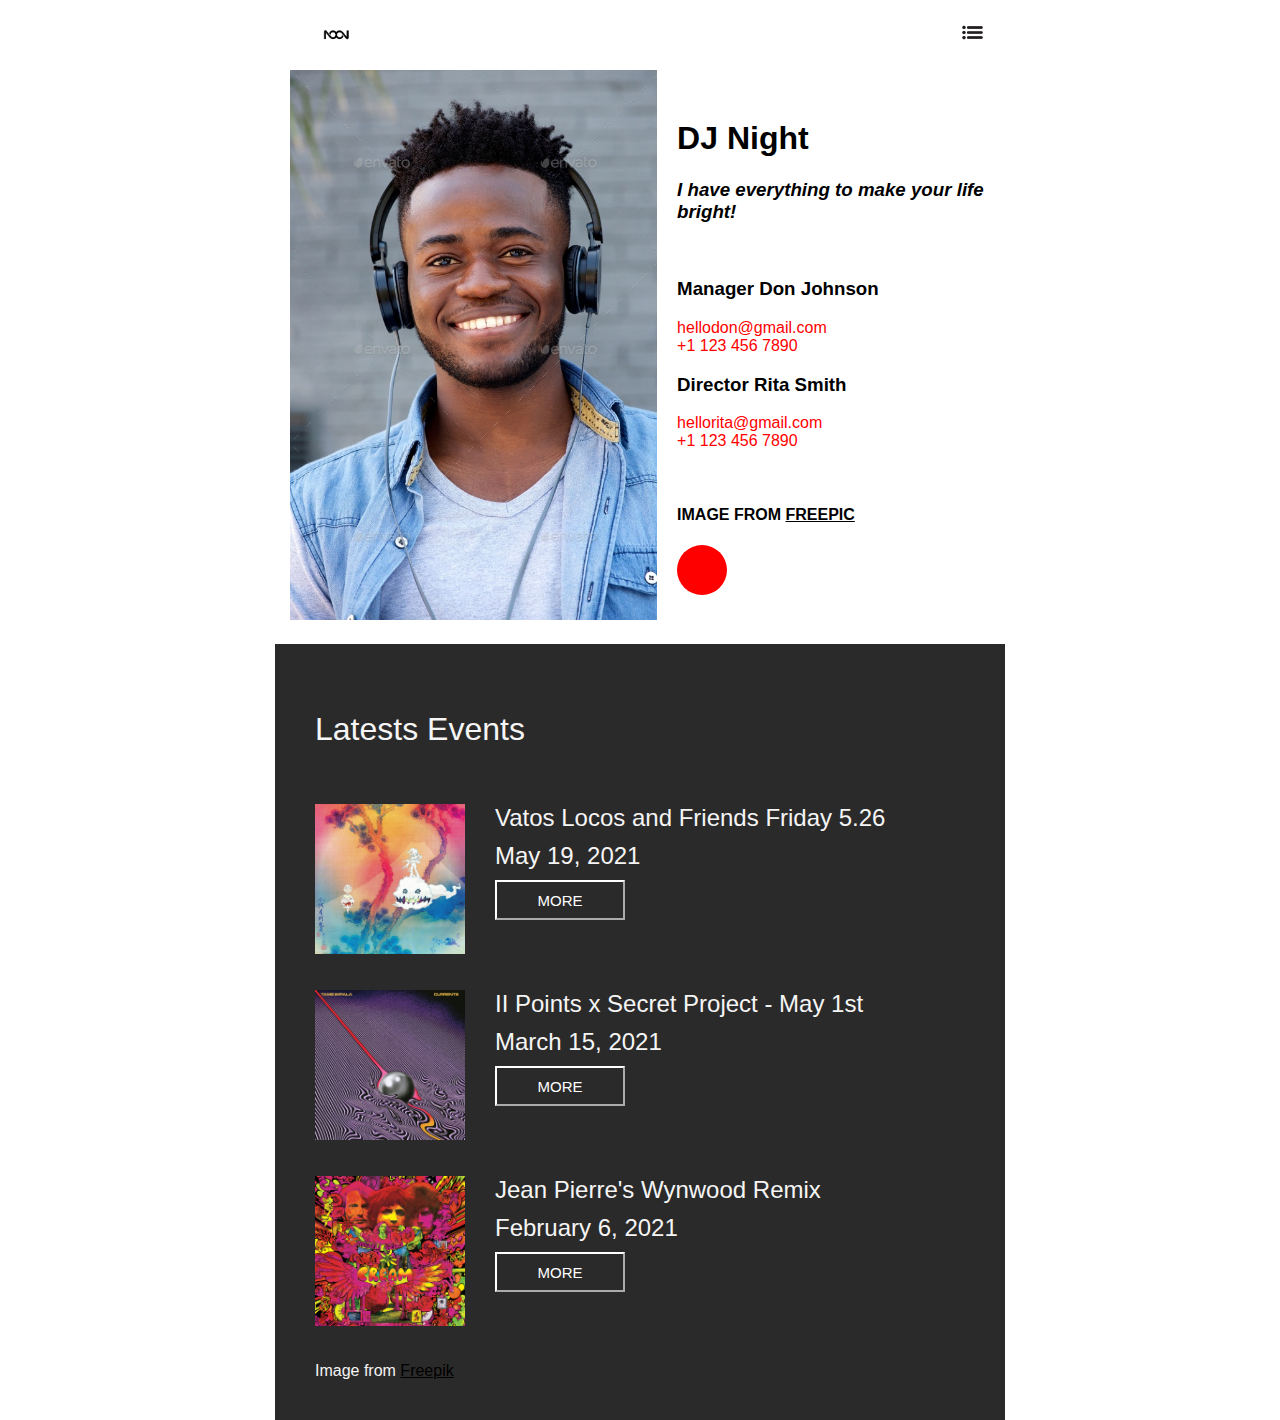
<file: DJ/index.html>
<!DOCTYPE html>
<html lang="en">
    <head>
        <title>Landing Page</title>
        <link rel="stylesheet" href="styles.css">
    </head>
    <body>
        
        <header>
            <img class="logo" src="logo.png" alt="logopic">
            <img class="menu" src="menu.png" alt="menutag">
        </header>
        <main>
            <!-- DJ CONTENT -->
            <article>
                    <div class="pic">
                        <img height="550px" src="Headphones.jpg" alt="Man with Headphones">
                    </div>

                    <div class="para">
                        <h1>DJ Night</h1>
                        <h3><em>I have everything to make your life bright!</em></h3>
                        <br>
                        <h3>Manager Don Johnson</h3>
                        <p>
                        hellodon@gmail.com <br>
                        +1 123 456 7890
                        </p>
                        <h3>Director Rita Smith</h3>
                        <p>
                        hellorita@gmail.com <br>
                        +1 123 456 7890
                        </p>
                        <br>
                        <h4>IMAGE FROM <a href="#">FREEPIC</a></h4>
                        <div class="box"></div>
                    </div>
            </article>
            <!-- CONCERT CONTENT -->
            <section class="events">
                <h2>Latests Events</h2>

                <div class="concert">
                    <div class="cover"><img src="cover1.jpg" alt="cover1"></div>
                    <div class="concert_data">
                        <div class="text"><span>Vatos Locos and Friends Friday 5.26</span></div>
                        <div class="date"><span>May 19, 2021</span></div>
                        <button>MORE</button>
                    </div>
                </div>
                <div class="concert">
                    <div class="cover"><img src="cover2.jpg" alt="cover2"></div>
                    <div class="concert_data">
                        <div class="text"><span>II Points x Secret Project - May 1st</span></div>
                        <div class="date"><span>March 15, 2021</span></div>
                        <button>MORE</button>
                    </div>
                </div>
                <div class="concert">
                    <div class="cover"><img src="cover3.jpg" alt="cover3"></div>
                    <div class="concert_data">
                        <div class="text"><span>Jean Pierre's Wynwood Remix</span></div>
                        <div class="date"><span>February 6, 2021</span></div>
                        <button>MORE</button>
                    </div>
                </div>

                <span>Image from <a href="#">Freepik</a></span>
                
            </section>
        </main>
    </body>
</html>
</file>
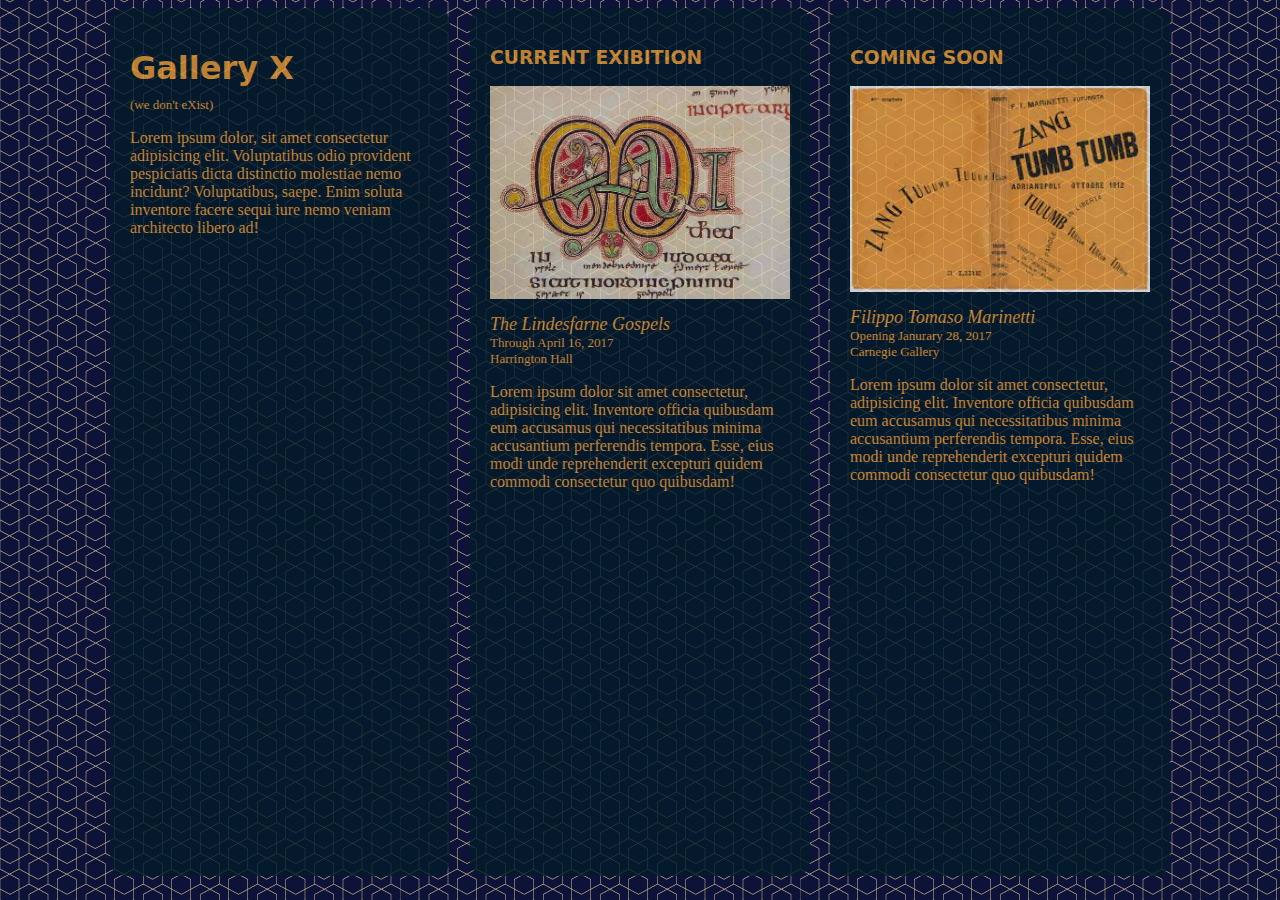
<file: Gallery X/index.html>
<!DOCTYPE html>
<html lang="en">
    <head>
        <title>Gallery X</title>
        <link rel="stylesheet" href="style.css">
    </head>

    <body>

        <div class="banner intro">
            <h1 class="title">Gallery X</h1>
            <span class="date-place">(we don't eXist)</span>
            <p>Lorem ipsum dolor, sit amet consectetur adipisicing elit. Voluptatibus odio provident pespiciatis dicta distinctio molestiae nemo incidunt? Voluptatibus, saepe. Enim soluta inventore facere sequi iure nemo veniam architecto libero ad!</p>
        </div>

        <div class="banner current">
            <h3 class="title">CURRENT EXIBITION</h3>
            <img src="Pics/Lindesfarne.jpg" alt="Page of the Lindesfarne Gospels" class="pics">
            <span class="italic">The Lindesfarne Gospels</span>
            <span class="date-place">Through April 16, 2017</span>
            <span class="date-place">Harrington Hall</span>
            <p>Lorem ipsum dolor sit amet consectetur, adipisicing elit. Inventore officia quibusdam eum accusamus qui necessitatibus minima accusantium perferendis tempora. Esse, eius modi unde reprehenderit excepturi quidem commodi consectetur quo quibusdam!</p>
        </div>

        <div class="banner soon">
            <h3 class="title">COMING SOON</h3>
            <img src="Pics/FT Martineti.jpg" alt="FT Martineti typography" class="pics">
            <span class="italic">Filippo Tomaso Marinetti</span>
            <span class="date-place">Opening Janurary 28, 2017</span>
            <span class="date-place">Carnegie Gallery</span>
            <p>Lorem ipsum dolor sit amet consectetur, adipisicing elit. Inventore officia quibusdam eum accusamus qui necessitatibus minima accusantium perferendis tempora. Esse, eius modi unde reprehenderit excepturi quidem commodi consectetur quo quibusdam!</p>
        </div>
        
    </body>
</html>
</file>
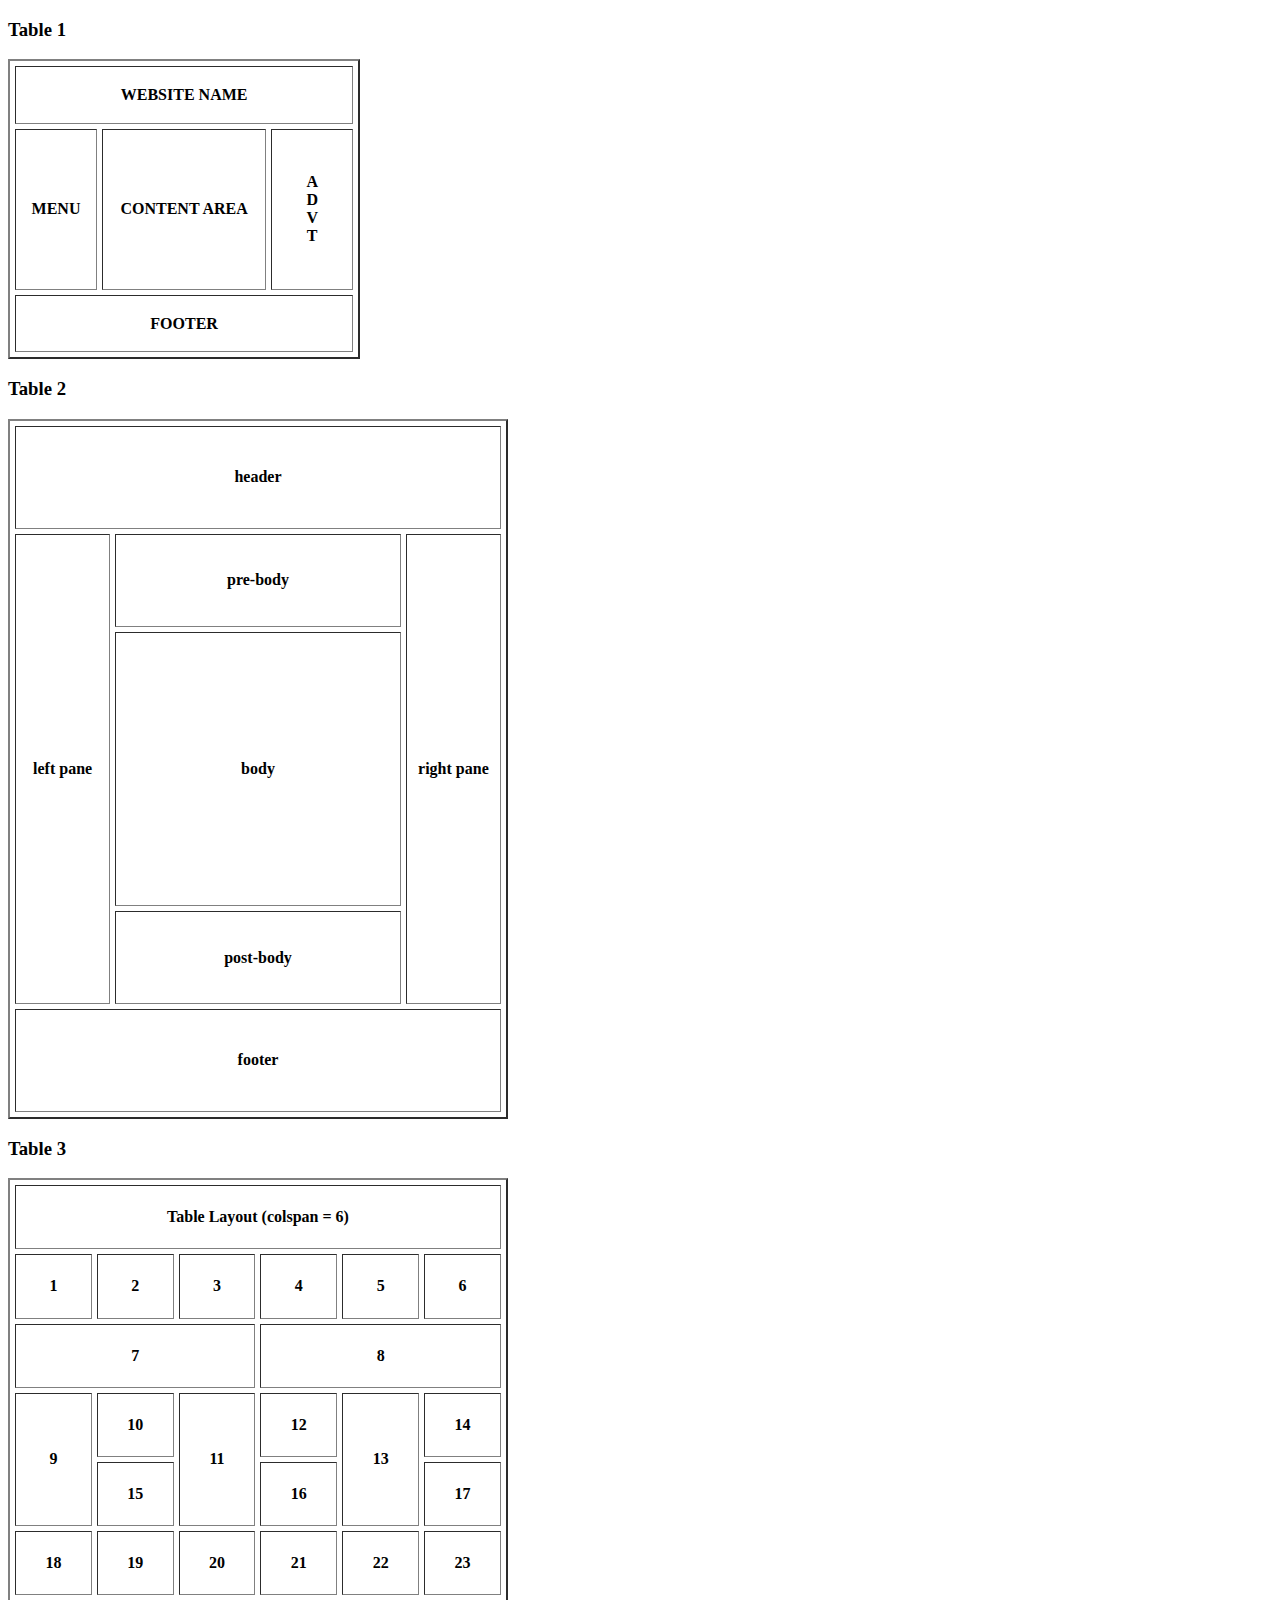
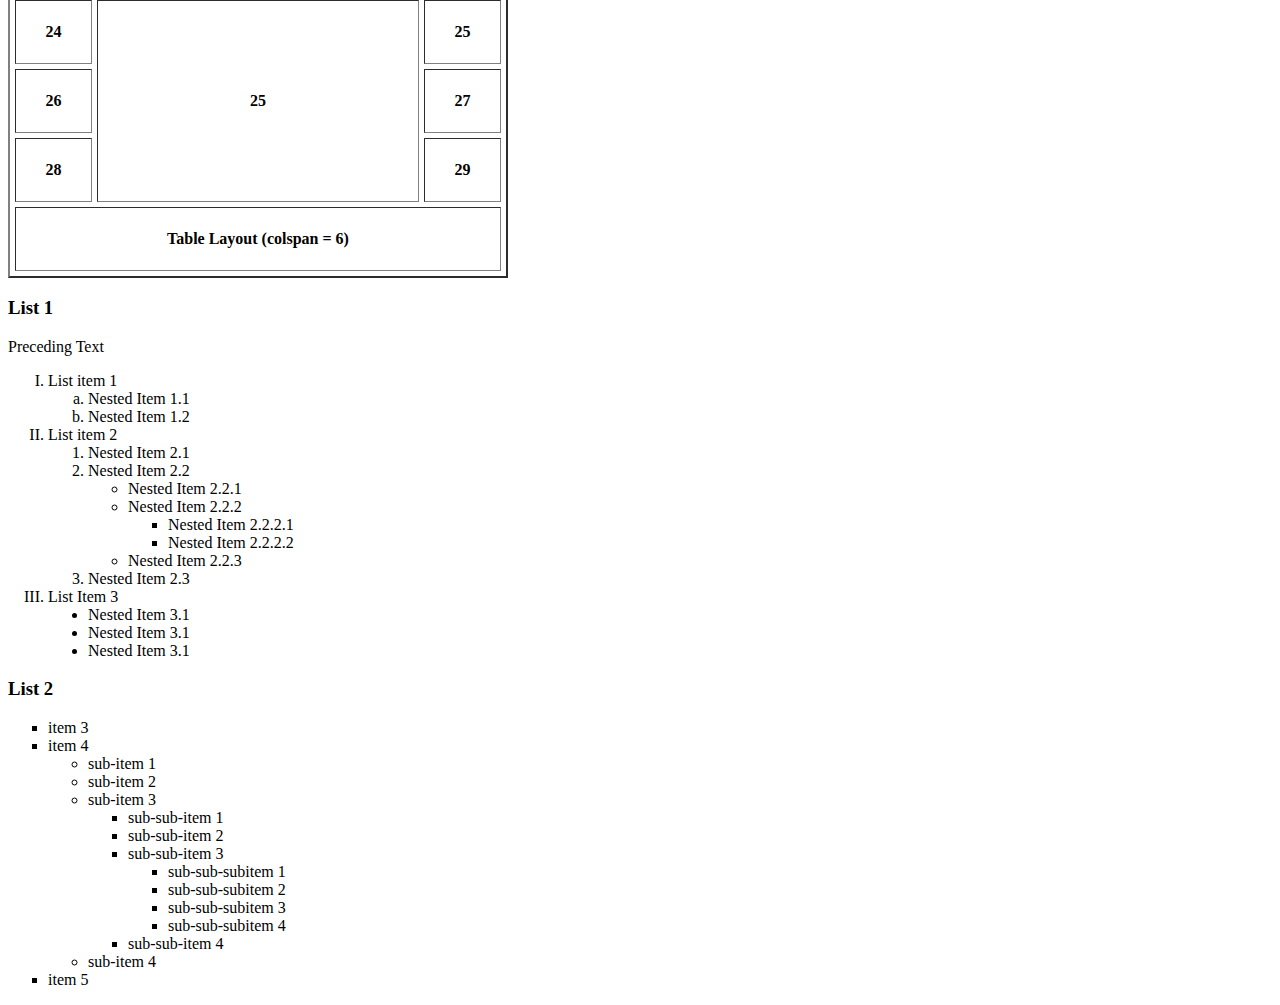
<file: Tables&Lists.html>
<!DOCTYPE html>
<html lang="en">
    <head>
        <title>Tables & Lists Homework</title>
    </head>
    <body>
        <h3>Table 1</h3>

        <table height="300px" border="2" cellspacing="5">
            <tr>
                <th colspan="3" height="20%">WEBSITE NAME</th>
            </tr>
            <tr>
                <th width="20%">MENU</th>
                <th width="40%"">CONTENT AREA</th>
                <th width="20%"" align="">A<br />D<br />V<br />T</th>
            </tr>
            <tr>
                <th colspan="3" height="20%"">FOOTER</th>
            </tr>
        </table>

        <h3>Table 2</h3>

        <table height="700px" width="500px" border="2" cellspacing="5">
            <tr>
                <th height="15%" colspan="5">header</th>
            </tr>
            <tr>
                <th width="20%" rowspan="3">left pane</th>
                <th>pre-body</th>
                <th width="20%" rowspan="3">right pane</th>
            </tr>
            
            <tr>
                <th height="40%">body</th>
            </tr>
            
            
            <tr>
                <th>post-body</th>
            </tr>
                      
            <tr>
                <th height="15%" colspan="5">footer</th>
            </tr>
        </table>

        <h3>Table 3</h3>
        <table height="700px" width="500px" border="2" cellspacing="5">
            <tr>
                <th colspan="6">Table Layout (colspan = 6)</th>
            </tr>
            <tr>
                <th>1</Th>
                <th>2</th>
                <th>3</th>
                <th>4</th>
                <th>5</th>
                <th>6</th>
            </tr>
            <tr>
                <th colspan="3">7</th>
                <th colspan="3">8</th>
            </tr>
            <tr>
                <th rowspan="2">9</th>
                <th>10</th>
                <th rowspan="2">11</th>
                <th>12</th>
                <th rowspan="2">13</th>
                <th>14</th>
            </tr>
            <tr>
                <th>15</th>
                <th>16</th>
                <th>17</th>
            </tr>
            <tr>
                <th>18</Th>
                <th>19</th>
                <th>20</th>
                <th>21</th>
                <th>22</th>
                <th>23</th>
            </tr>
            <tr>
                <th>24</th>
                <th colspan="4" rowspan="3">25</th>
                <th>25</th>
            </tr>
            <tr>
                <th>26</th>
                <th>27</th>
            </tr>
            <tr>
                <th>28</th>
                <th>29</th>
            </tr>
            <tr>
                <th colspan="6">Table Layout (colspan = 6)</th>
            </tr>
        </table>

    <h3>List 1</h3> 
    <p>Preceding Text</p>
    <ol type="I">
        <li>
            List item 1 
            <ol type="a">
                <li>Nested Item 1.1</li>
                <li>Nested Item 1.2</li>
            </ol>
        </li>
        <li>
            List item 2
            <ol>
                <li>
                    Nested Item 2.1
                </li>
                <li>
                    Nested Item 2.2
                    <ul type="circle">
                        <li>Nested Item 2.2.1</li>
                        <li>Nested Item 2.2.2</li>
                            <ul>
                                <li>Nested Item 2.2.2.1</li>
                                <li>Nested Item 2.2.2.2</li>
                            </ul>
                        <li> Nested Item 2.2.3</li>
                    </ul>
                </li>
                <li>
                    Nested Item 2.3
                </li>
            </ol>
        </li>
        <li>
            List Item 3
            <ul type="disc">
                <li>
                    Nested Item 3.1
                </li>
                <li>
                    Nested Item 3.1
                </li>
                <li>
                    Nested Item 3.1
                </li>
            </ul>
        </li>
    </ol>

    <h3>List 2</h3>

    <ul type="square">
        <li>
            item 3
        </li>
        <li>
            item 4
            <ul>
                <li>
                    sub-item 1
                </li>
                <li>
                    sub-item 2
                </li>
                <li>
                    sub-item 3
                    <ul>
                        <li>
                            sub-sub-item 1
                        </li>
                        <li>
                            sub-sub-item 2
                        </li>
                        <li>
                            sub-sub-item 3
                            <ul>
                                <li>
                                    sub-sub-subitem 1
                                </li>
                                <li>
                                    sub-sub-subitem 2
                                </li>
                                <li>
                                    sub-sub-subitem 3
                                </li>
                                <li>
                                    sub-sub-subitem 4
                                </li>
                            </ul>
                        </li>
                        <li>
                            sub-sub-item 4
                        </li>
                    </ul>
                </li>
                <li>
                    sub-item 4
                </li>
        </li>    
            </ul>
        <li>item 5</li>

    </ul>


    </body>
</html>
</file>
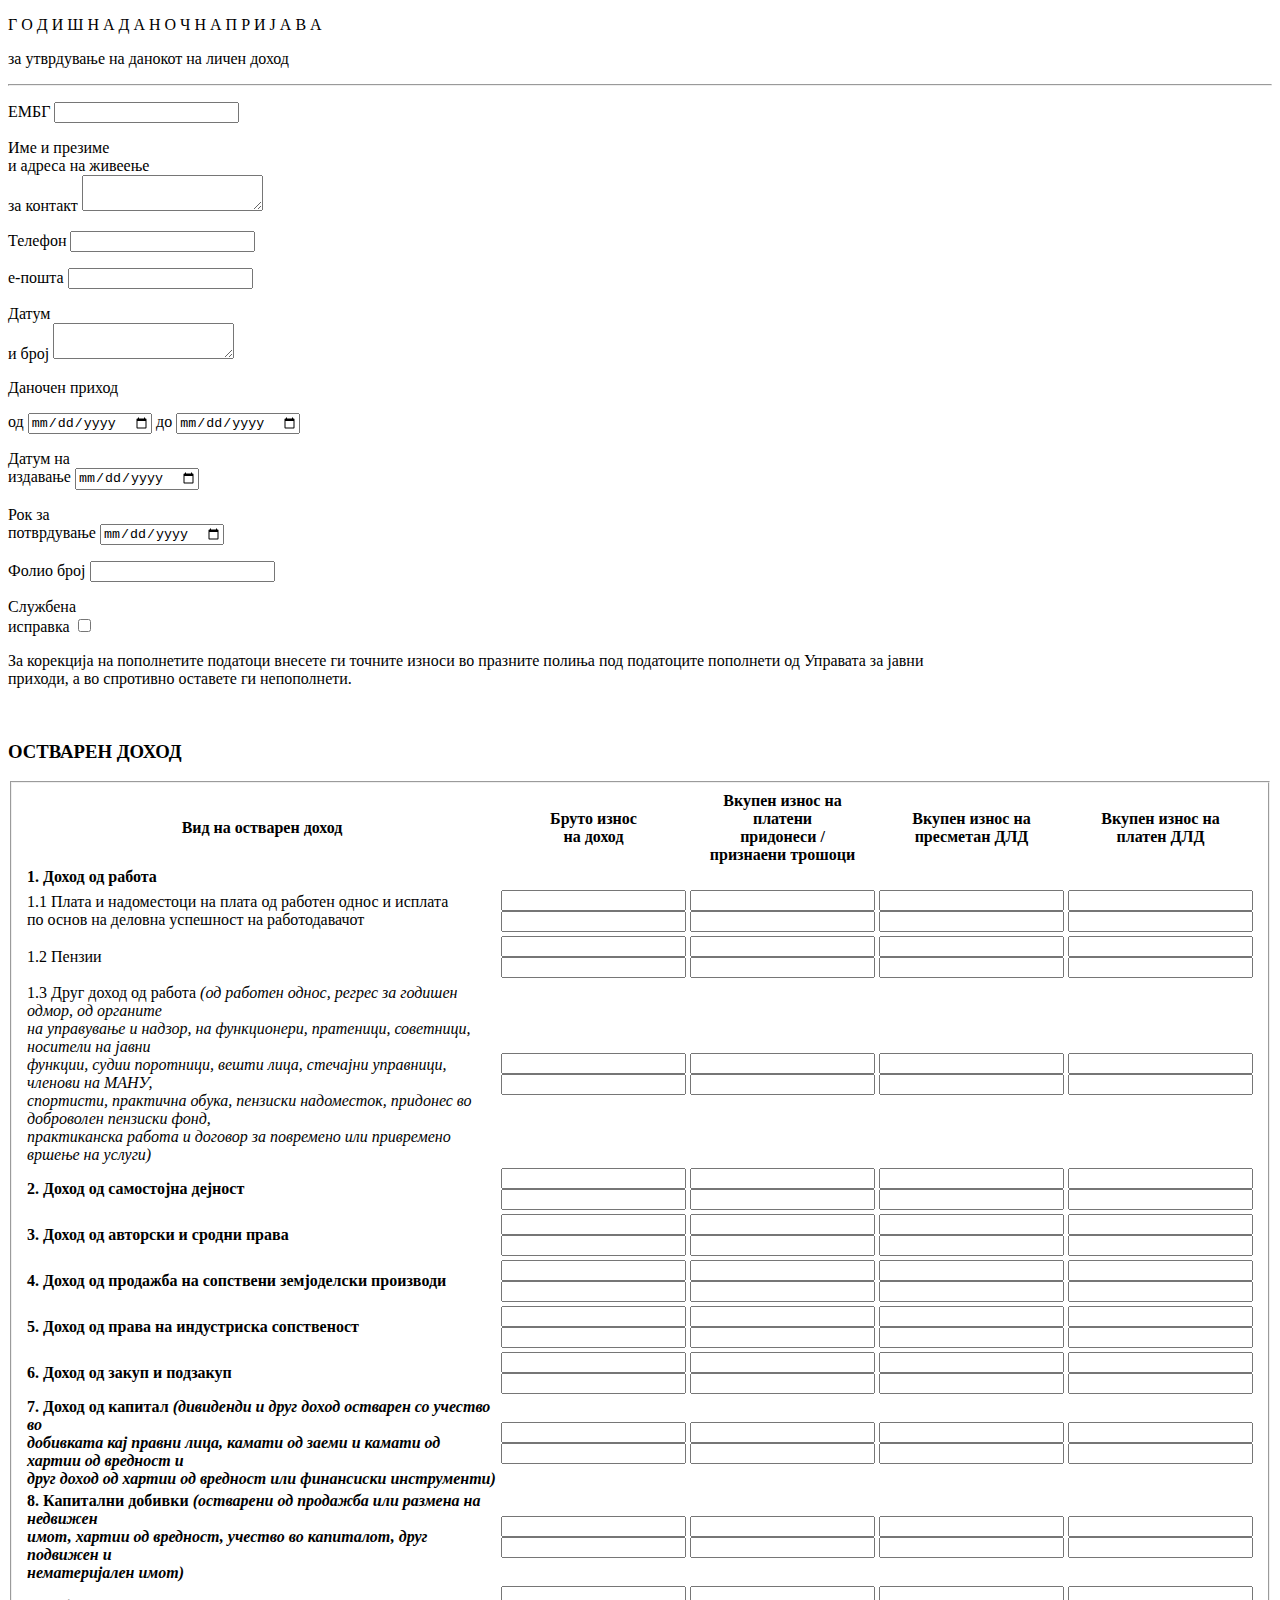
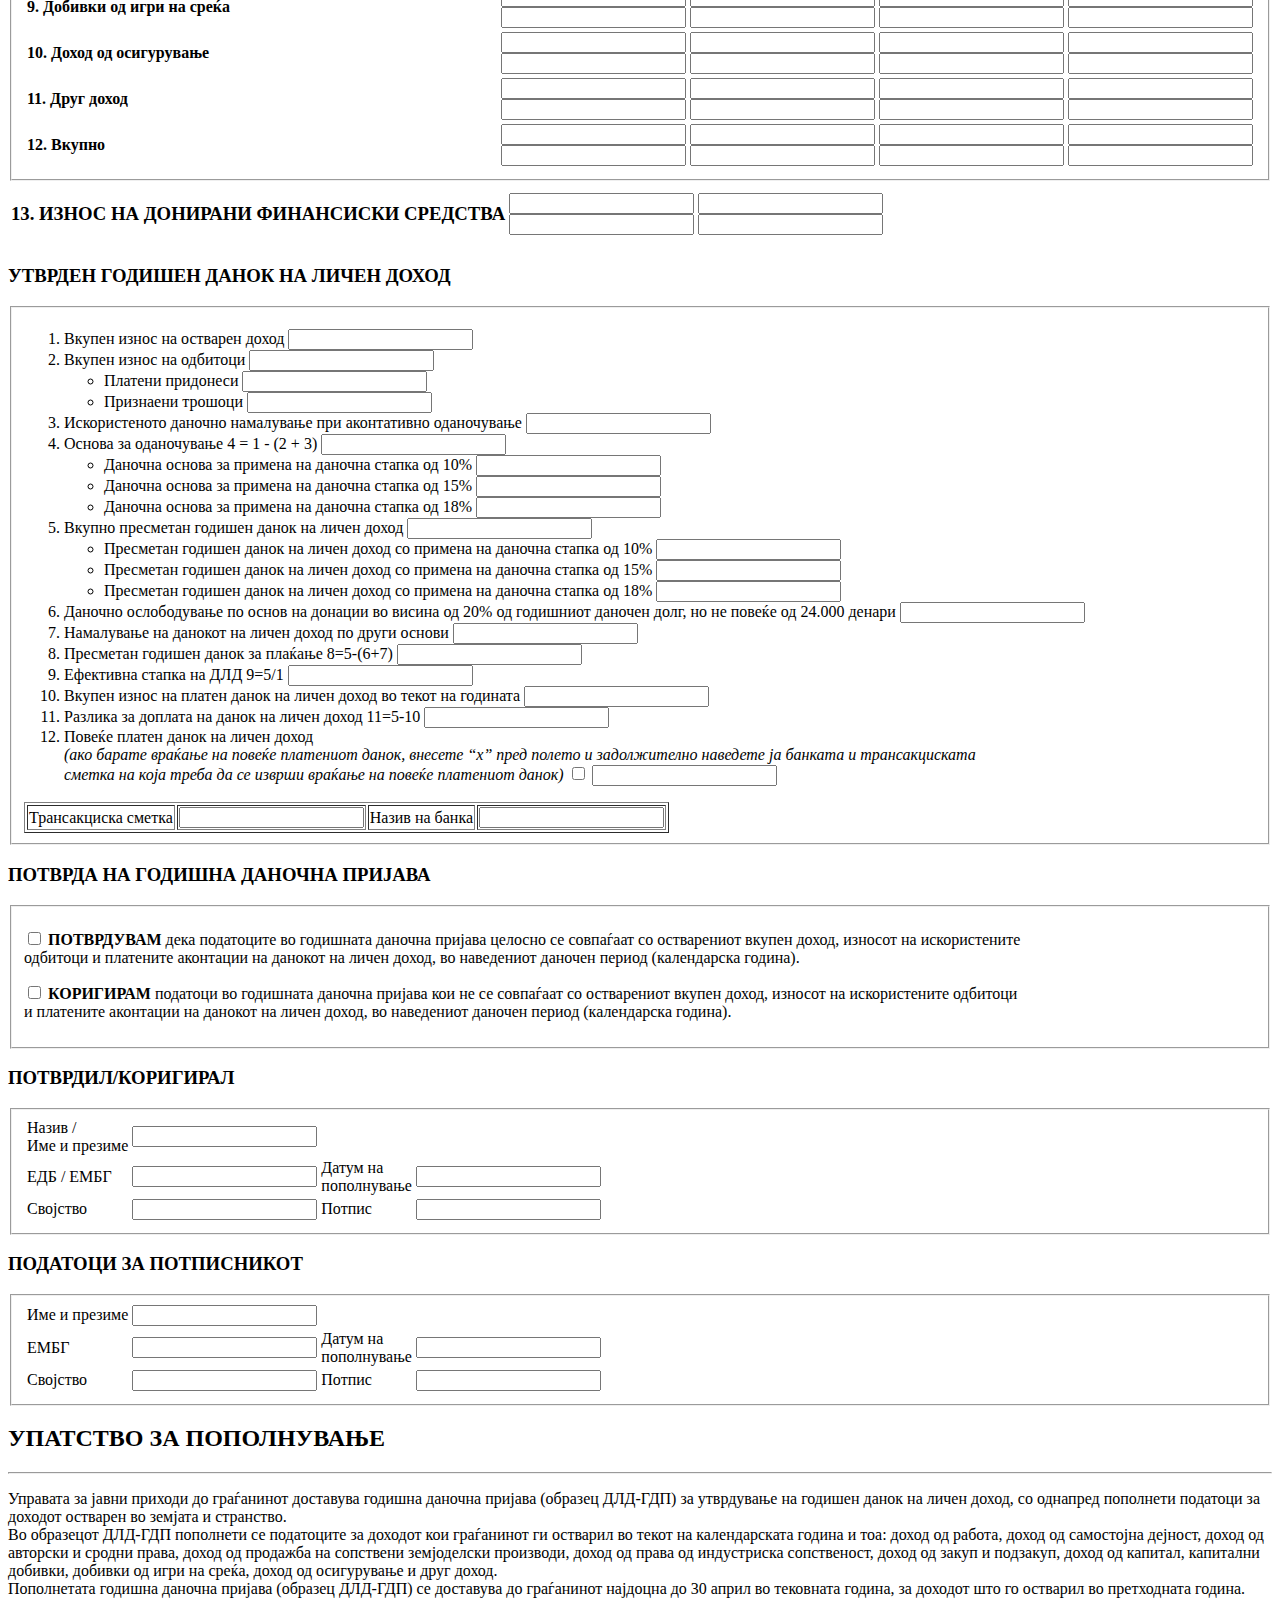
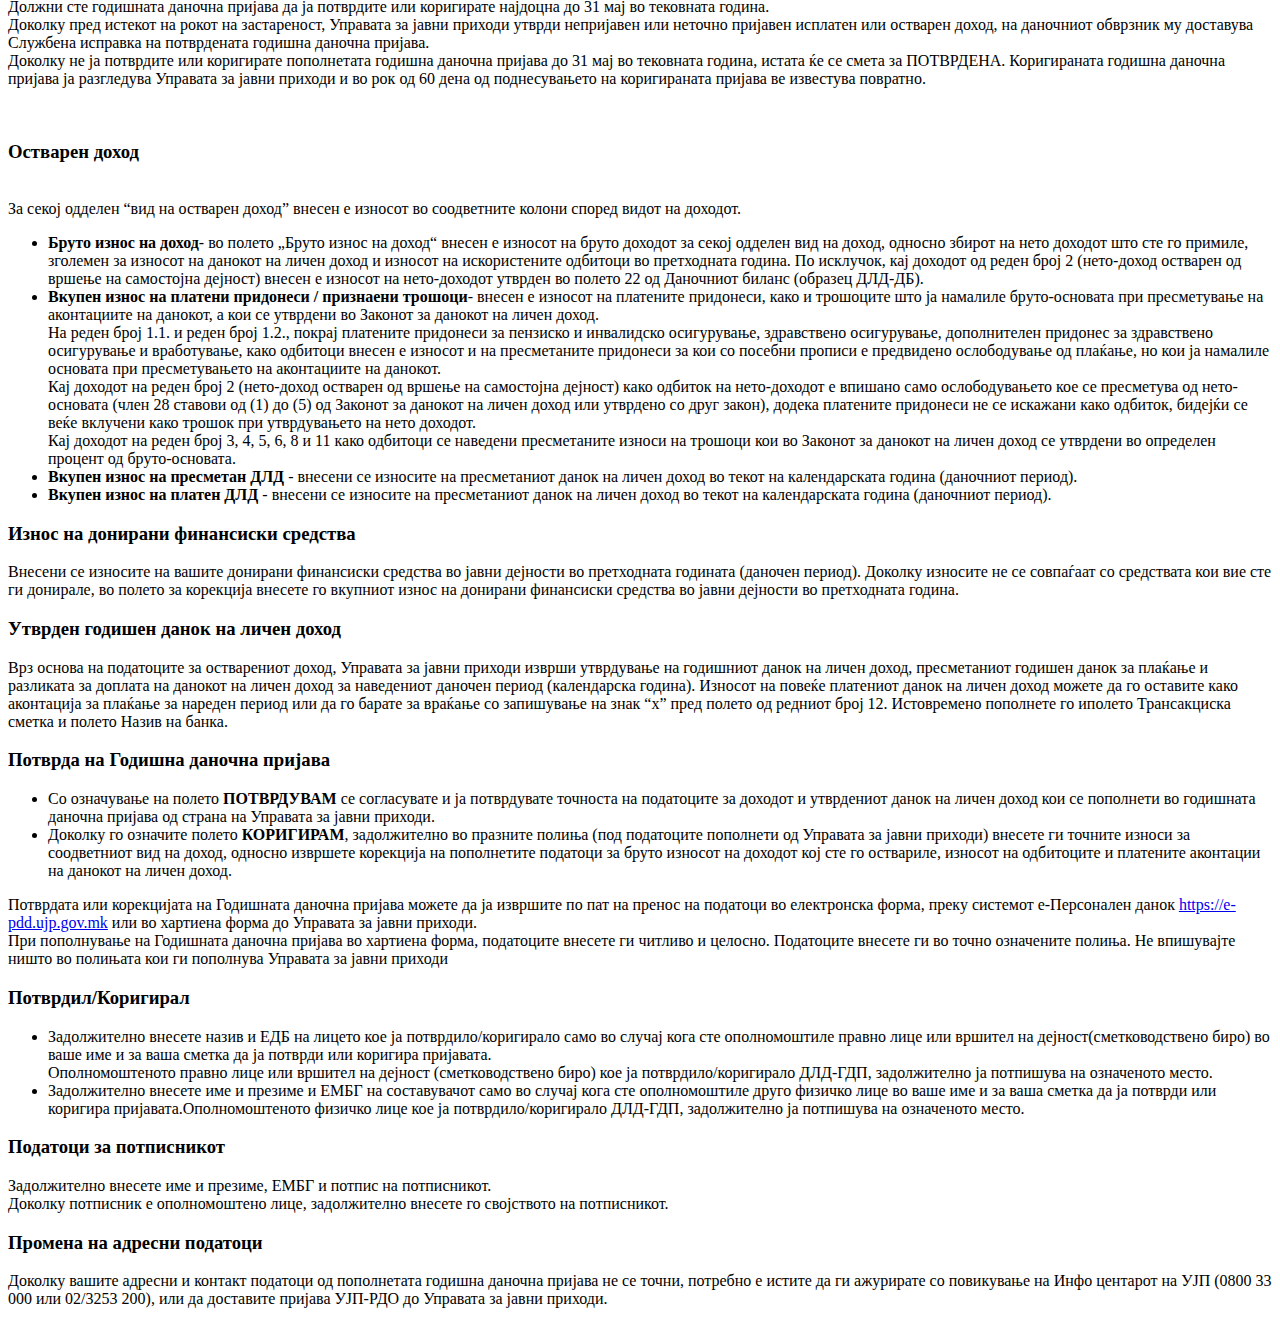
<file: UJP_FORM.html>
<!DOCTYPE html>
<html>
<head>
        <title>Годишна Даночна Пријава</title>
</head>
<body>
    <p>Г О Д И Ш Н А Д А Н О Ч Н А П Р И Ј А В А</p>
    <p>за утврдување на данокот на личен доход</p>
    <hr />
    <P>
        <label for="embg">ЕМБГ</label>
        <input id="embg" type="text"/>
    </P>
    <p>
        <label for="ImePrezime">Име и презиме<br>и адреса на живеење<br>за контакт</label>
        <textarea id="ImePrezime"></textarea> 
    </p>
    <p>
        <label for="tel">Телефон</label>
        <input id="tel" type="text"/>
    </p>
    <p>
        <label for="email">е-пошта</label>

        <input id="email" type="text"/>
    </p>
    <p>
        <label for="date&no">Датум<br>и број</label>
        <textarea id="date%no"></textarea> 
    </p>
    <p>
        Даночен приход
    </p>
    <p>
        <label for="od">од</label>
        <input id="od" type="date">
        <label for="do">до</label>
        <input id="do" type="date">
    </p>
    <p>
        <label for="izdavanje">Датум на<br /> издавање</label>
        <input id="izdavanje" type="date">
    </p>
    <p>
        <label for="potvrduvanje">Рок за<br /> потврдување</label>
        <input id="potvrduvanje" type="date">
    </p>
    <p>
        <label for="folio">Фолио број</label>
        <input id="folio" type="number">
    </p>
    <p>
        <label for="ispravka">Службена<br /> исправка</label>
        <input id="ispravka" type="checkbox">
    </p>
    <P>
        За корекција на пополнетите податоци внесете ги точните износи во празните полиња под податоците пополнети од Управата за јавни<br />приходи, а во спротивно оставете ги непополнети.
    </P>
    <br />

    <h3>ОСТВАРЕН ДОХОД</h3>
        <fieldset>
            <table>
              <tr>
                    <th>Вид на остварен доход</th>
                    <th>Бруто износ<br />на доход</th>
                    <th>Вкупен износ на<br /> платени<br /> придонеси / <br />признаени трошоци</th>
                   <th>Вкупен износ на<br /> пресметан ДЛД</th>
                   <th>Вкупен износ на<br /> платен ДЛД</th>
                </tr>
                <tr>
                   <td><strong>1. Доход од работа</strong></td>
                </tr>
                <tr>
                    <td>1.1 Плата и надоместоци на плата од работен однос и исплата<br /> по основ на деловна успешност на работодавачот</td>
                    <td><input type="text"><br /><input type="text"></td>
                    <td><input type="text"><br /><input type="text"></td>
                    <td><input type="text"><br /><input type="text"></td>
                    <td><input type="text"><br /><input type="text"></td>
                </tr>
                <tr>
                    <td>1.2 Пензии</td>
                    <td><input type="text"><br /><input type="text"></td>
                    <td><input type="text"><br /><input type="text"></td>
                    <td><input type="text"><br /><input type="text"></td>
                    <td><input type="text"><br /><input type="text"></td>
                </tr>
                <tr>
                    <tr>
                        <td>1.3 Друг доход од работа <em>(од работен однос, регрес за годишен одмор, од органите<br />на управување и надзор, на функционери, пратеници, советници, носители на јавни<br /> функции, судии поротници, вешти лица, стечајни управници, членови на МАНУ,<br />спортисти, практична обука, пензиски надоместок, придонес во доброволен пензиски фонд,<br />практиканска работа и договор за повремено или привремено вршење на услуги)</em></td>
                        <td><input type="text"><br /><input type="text"></td>
                        <td><input type="text"><br /><input type="text"></td>
                        <td><input type="text"><br /><input type="text"></td>
                        <td><input type="text"><br /><input type="text"></td>
                    </tr>
                </tr>
                <tr>
                    <td><strong>2. Доход од самостојна дејност</strong></td>
                    <td><input type="text"><br /><input type="text"></td>
                    <td><input type="text"><br /><input type="text"></td>
                    <td><input type="text"><br /><input type="text"></td>
                    <td><input type="text"><br /><input type="text"></td>
                </tr>
                <tr>
                    <td><strong>3. Доход од авторски и сродни права</strong></td>
                    <td><input type="text"><br /><input type="text"></td>
                    <td><input type="text"><br /><input type="text"></td>
                    <td><input type="text"><br /><input type="text"></td>
                    <td><input type="text"><br /><input type="text"></td>
                </tr>
                <tr>
                    <td><strong>4. Доход од продажба на сопствени земјоделски производи</strong></td>
                    <td><input type="text"><br /><input type="text"></td>
                    <td><input type="text"><br /><input type="text"></td>
                    <td><input type="text"><br /><input type="text"></td>
                    <td><input type="text"><br /><input type="text"></td>
                </tr>
                <tr>
                    <td><strong>5. Доход од права на индустриска сопственост</strong></td>
                    <td><input type="text"><br /><input type="text"></td>
                    <td><input type="text"><br /><input type="text"></td>
                    <td><input type="text"><br /><input type="text"></td>
                    <td><input type="text"><br /><input type="text"></td>
                </tr>
                <tr>
                    <td><strong>6. Доход од закуп и подзакуп</strong></td>
                    <td><input type="text"><br /><input type="text"></td>
                    <td><input type="text"><br /><input type="text"></td>
                    <td><input type="text"><br /><input type="text"></td>
                    <td><input type="text"><br /><input type="text"></td>
                </tr>
                <tr>
                    <td><strong>7. Доход од капитал <em>(дивиденди и друг доход остварен со учество во<br /> добивката кај правни лица, камати од заеми и камати од хартии од вредност и<br />друг доход од хартии од вредност или финансиски инструменти)</em></strong></td>
                    <td><input type="text"><br /><input type="text"></td>
                    <td><input type="text"><br /><input type="text"></td>
                    <td><input type="text"><br /><input type="text"></td>
                    <td><input type="text"><br /><input type="text"></td>
                </tr>
                <tr>
                    <td><strong>8. Капитални добивки <em>(остварени од продажба или размена на недвижен <br /> имот, хартии од вредност, учество во капиталот, друг подвижен и<br />нематеријален имот)</em></strong></td>
                    <td><input type="text"><br /><input type="text"></td>
                    <td><input type="text"><br /><input type="text"></td>
                    <td><input type="text"><br /><input type="text"></td>
                    <td><input type="text"><br /><input type="text"></td>
                </tr>
                <tr>
                    <td><strong>9. Добивки од игри на среќа</strong></td>
                    <td><input type="text"><br /><input type="text"></td>
                    <td><input type="text"><br /><input type="text"></td>
                    <td><input type="text"><br /><input type="text"></td>
                    <td><input type="text"><br /><input type="text"></td>
                </tr>
                <tr>
                    <td><strong>10. Доход од осигурување</strong></td>
                    <td><input type="text"><br /><input type="text"></td>
                    <td><input type="text"><br /><input type="text"></td>
                    <td><input type="text"><br /><input type="text"></td>
                    <td><input type="text"><br /><input type="text"></td>
                </tr>
                <tr>
                    <td><strong>11. Друг доход</strong></td>
                    <td><input type="text"><br /><input type="text"></td>
                    <td><input type="text"><br /><input type="text"></td>
                    <td><input type="text"><br /><input type="text"></td>
                    <td><input type="text"><br /><input type="text"></td>
                </tr>
                <tr>
                    <td><strong>12. Вкупно</strong></td>
                    <td><input type="text"><br /><input type="text"></td>
                    <td><input type="text"><br /><input type="text"></td>
                    <td><input type="text"><br /><input type="text"></td>
                    <td><input type="text"><br /><input type="text"></td>
                </tr>
            </table>
        </fieldset>
        <table>
            <tr>
                <td colspan="3"><h3>13. ИЗНОС НА ДОНИРАНИ ФИНАНСИСКИ СРЕДСТВА</h3></td>
                <td><input type="text"><br /><input type="text"></td>
                <td><input type="text"><br /><input type="text"></td>
            </tr>
        </table>
        <h3>УТВРДЕН ГОДИШЕН ДАНОК НА ЛИЧЕН ДОХОД</h3>
        <fieldset>
            <ol>
                <li>
                    <label for="vkudohod">Вкупен износ на остварен доход</label>
                    <input id="vkudohod" type="text">
                </li>
                <li>
                    <label for="vkuodbitok">Вкупен износ на одбитоци</label>
                    <input id="vkuodbitok" type="text">
                    <ul>
                        <li>
                            <label for="platenpridones">Платени придонеси</label>
                            <input id="platenpridones" type="text">
                        </li>
                        <li>
                            <label for="priznaentrosok">Признаeни трошоци</label>
                            <input id="priznaentrosok" type="text">
                        </li>
                    </ul>
                </li>
                <li>
                    <label for="iskornamal">Искористеното даночно намалување при аконтативно оданочување</label>
                    <input id="iskornamal" type="text">
                </li>
                <li>
                    <label for="4=1">Основа за оданочување 4 = 1 - (2 + 3)</label>
                    <input id="4=1" type="text">
                    <uL>
                        <li>
                            <label for="10%">Даночна основа за примена на даночна стапка од 10%</label>
                            <input id="10%" type="text">
                        </li>
                        <li>
                            <label for="15%">Даночна основа за примена на даночна стапка од 15%</label>
                            <input id="15%" type="text">
                        </li>
                        <li>
                            <label for="18%">Даночна основа за примена на даночна стапка од 18%</label>
                            <input id="18%" type="text">
                        </li>
                    </uL>
                </li>
                <li>
                    <label for="presmetangodisendanok">Вкупно пресметан годишен данок на личен доход</label>
                    <input id="presmetangodisendanok" type="text">
                    <uL>
                        <li>
                            <label for="510%">Пресметан годишен данок на личен доход со примена на даночна стапка од 10%</label>
                            <input id="510%" type="text">
                        </li>
                        <li>
                            <label for="515%">Пресметан годишен данок на личен доход со примена на даночна стапка од 15%</label>
                            <input id="515%" type="text">
                        </li>
                        <li>
                            <label for="518%">Пресметан годишен данок на личен доход со примена на даночна стапка од 18%</label>
                            <input id="518%" type="text">
                        </li>
                    </uL>
                </li>
                <li>
                    <label for="danokosloboduv">Даночно ослободување по основ на донации во висина од 20% од годишниот даночен долг, но не повеќе од 24.000 денари</label>
                    <input id="danokosloboduv" type="text">
                </li>
                <li>
                    <label for="namaluvanjedld">Намалување на данокот на личен доход по други основи</label>
                    <input id="namaluvanjedld" type="text">
                </li>
                <li>
                    <label for="presmetan8=5">Пресметан годишен данок за плаќање 8=5-(6+7)</label>
                    <input id="presmetan8=5" type="text">
                </li>
                <li>
                    <label for="efektivna9=5">Ефективна стапка на ДЛД 9=5/1</label>
                    <input id="efektivna9=5" type="text">
                </li>
                <li>
                    <label for="vkuplatengod">Вкупен износ на платен данок на личен доход во текот на годината</label>
                    <input id="vkuplatengod" type="text">
                </li>
                <li>
                    <label for="razdoplata">Разлика за доплата на данок на личен доход 11=5-10</label>
                    <input id="razdoplata" type="text">
                </li>
                <li>
                    <label for="povekjeplaten">Повеќе платен данок на личен доход</label><br /><em>(ако барате враќање на повеќе платениот данок, внесете “x” пред полето и задолжително наведете ја банката и трансакциската<br />сметка на која треба да се изврши враќање на повеќе платениот данок)</em>
                    <input type="checkbox">
                    <input id="povekjeplaten" type="text">
                </li>
            </ol>
            <table border="1">
                <tr>
                    <td>
                        Трансакциска сметка
                    </td>
                    <td>
                        <input type="text">
                    </td>
                    <td>
                        Назив на банка
                    </td>
                    <td>
                        <input type="text">
                    </td>
                </tr>
            </table>
        </fieldset>
    <h3>ПОТВРДА НА ГОДИШНА ДАНОЧНА ПРИЈАВА</h3>
        <fieldset>
            <p><input id="potvrduvam" type="checkbox"><label for="potvrduvam"></label><strong> ПОТВРДУВАМ</strong></label> дека податоците во годишната даночна пријава целосно се совпаѓаат со остварениот вкупен доход, износот на искористените<br />
            одбитоци и платените аконтации на данокот на личен доход, во наведениот даночен период (календарска година).</p>
            <p><input id="korigiram" type="checkbox"><label for    ="korigiram"><strong> КОРИГИРАМ</strong></label> податоци во годишната даночна пријава кои не се совпаѓаат со остварениот вкупен доход, износот на искористените одбитоци<br />
            и платените аконтации на данокот на личен доход, во наведениот даночен период (календарска година).</p>
        </fieldset>
    <h3>ПОТВРДИЛ/КОРИГИРАЛ</h3>
        <fieldset>
           <table>
                <tr>
                    <td><label for="Naziv">Назив /<br>Име и презиме</label></td>
                    <td  colspan="3"><input id="Naziv" type="text"></td>
                </tr>
                <tr>
                    <td><label for="edbkor">ЕДБ / ЕМБГ</label></td>
                    <td><input id="edbkor" type="text"></td>
                    <td><label for="datumnapopolkor">Датум на<br />пополнување</label></td>
                    <td><input id="datumnapopolkor" type="text"></td>
                </tr>
                <tr>
                    <td><label for="svojstvokor"> Својство</label></td>
                    <td><input id="svojstvokor" type="text"></td>
                    <td><Label for="potspiskor">Потпис</Label></td>
                    <td><input id="potspiskor" type="text"></td>
                </tr>
            </table>
        </fieldset>
    <h3>ПОДАТОЦИ ЗА ПОТПИСНИКОТ</h3>
        <fieldset>
           <table>
                <tr>
                    <td><label for="Imepotpis">Име и презиме</label></td>
                    <td  colspan="3"><input id="Imepotpis" type="text"></td>
                </tr>
                <tr>
                    <td><label for="embgpot">ЕМБГ</label></td>
                    <td><input id="embgpot" type="text"></td>
                    <td><label for="datumnapopolpot">Датум на<br />пополнување</label></td>
                    <td><input id="datumnapopolpot" type="text"></td>
                </tr>
                <tr>
                    <td><label for="svojstvopot"> Својство</label></td>
                    <td><input id="svojstvopot" type="text"></td>
                    <td><Label for="potspispot">Потпис</Label></td>
                    <td><input id="potspispot" type="text"></td>
                </tr>
            </table>
        </fieldset>
    <h2>УПАТСТВО ЗА ПОПОЛНУВАЊЕ</h2>
    <hr />
    <p>
        Управата за јавни приходи до граѓанинот доставува годишна даночна пријава (образец ДЛД-ГДП) за утврдување на годишен данок на личен доход, со однапред пополнети
        податоци за доходот остварен во земјата и странство.<br />
        Во образецот ДЛД-ГДП пополнети се податоците за доходот кои граѓанинот ги остварил во текот на календарската година и тоа: доход од работа, доход од самостојна
        дејност, доход од авторски и сродни права, доход од продажба на сопствени земјоделски производи, доход од права од индустриска сопственост, доход од закуп и подзакуп,
        доход од капитал, капитални добивки, добивки од игри на среќа, доход од осигурување и друг доход.<br />
        Пополнетата годишна даночна пријава (образец ДЛД-ГДП) се доставува до граѓанинот најдоцна до 30 април во тековната година, за доходот што го остварил во претходната
        година.<br />
        Должни сте годишната даночна пријава да ја потврдите или коригирате најдоцна до 31 мај во тековната година.<br />
        Доколку пред истекот на рокот на застареност, Управата за јавни приходи утврди непријавен или неточно пријавен исплатен или остварен доход, на даночниот обврзник му доставува Службена исправка на потврдената годишна даночна пријава. <br />
        Доколку не ја потврдите или коригирате пополнетата годишна даночна пријава до 31 мај во тековната година, истата ќе се смета за ПОТВРДЕНА. Коригираната годишна
        даночна пријава ја разгледува Управата за јавни приходи и во рок од 60 дена од поднесувањето на коригираната пријава ве известува повратно.
    </p>
    <br />
    <p>
        <h3>Остварен доход</h3><br />
        За секој одделен “вид на остварен доход” внесен е износот во соодветните колони според видот на доходот.
    </p>
    <p>
        <ul>
            <li>
                <strong>Бруто износ на доход</strong>- во полето „Бруто износ на доход“ внесен е износот на бруто доходот за секој одделен вид на доход, односно збирот на нето доходот што сте го примиле, зголемен за износот на данокот на личен доход и износот на искористените одбитоци во претходната година. По исклучок, кај доходот од реден број 2 (нето-доход остварен од вршење на самостојна дејност) внесен е износот на нето-доходот утврден во полето 22 од Даночниот биланс (образец ДЛД-ДБ).
            </li>
            <li>
                <strong>Вкупен износ на платени придонеси / признаени трошоци</strong>- внесен е износот на платените придонеси, како и трошоците што ја намалиле бруто-основата при  пресметување на аконтациите на данокот, а кои се утврдени во Законот за данокот на личен доход. <br />
                На реден број 1.1. и реден број 1.2., покрај платените придонеси за пензиско и инвалидско осигурување, здравствено осигурување, дополнителен придонес за
                здравствено осигурување и вработување, како одбитоци внесен е износот и на пресметаните придонеси за кои со посебни прописи е предвидено ослободување од
                плаќање, но кои ја намалиле основата при пресметувањето на аконтациите на данокот. <br />
                Кај доходот на реден број 2 (нето-доход остварен од вршење на самостојна дејност) како одбиток на нето-доходот е впишано само ослободувањето кое се пресметува од нето-основата (член 28 ставови од (1) до (5) од Законот за данокот на личен доход или утврдено со друг закон), додека платените придонеси не се искажани како одбиток, бидејќи се веќе вклучени како трошок при утврдувањето на нето доходот. <br />
                Кај доходот на реден број 3, 4, 5, 6, 8 и 11 како одбитоци се наведени пресметаните износи на трошоци кои во Законот за данокот на личен доход се утврдени во
                определен процент од бруто-основата.
            </li>
            <li>
                <strong>Вкупен износ на пресметан ДЛД</strong> - внесени се износите на пресметаниот данок на личен доход во текот на календарската година (даночниот период).
            </li>
            <li>
                <strong>Вкупен износ на платен ДЛД</strong> - внесени се износите на пресметаниот данок на личен доход во текот на календарската година (даночниот период).
            </li>
        </ul>
    </p>
    <p>
        <h3>Износ на донирани финансиски средства</h3>
        Внесени се износите на вашите донирани финансиски средства во јавни дејности во претходната годината (даночен период). Доколку износите не се совпаѓаат со средствата кои вие сте ги донирале, во полето за корекција внесете го вкупниот износ на донирани финансиски средства во јавни дејности во претходната година.
    </p>
    <p>
        <h3>Утврден годишен данок на личен доход</h3>
        Врз основа на податоците за остварениот доход, Управата за јавни приходи изврши утврдување на годишниот данок на личен доход, пресметаниот годишен данок за плаќање и разликата за доплата на данокот на личен доход за наведениот даночен период (календарска година). Износот на повеќе платениот данок на личен доход можете да го оставите како аконтација за плаќање за нареден период или да го барате за враќање со запишување на знак “x” пред полето од редниот број 12. Истовремено пополнете го иполето Трансакциска сметка и полето Назив на банка.
    </p>
    <p>
        <h3>Потврда на Годишна даночна пријава</h3>
        <ul>
            <li>Со означување на полето <strong>ПОТВРДУВАМ</strong> се согласувате и ја потврдувате точноста на податоците за доходот и утврдениот данок на личен доход кои се пополнети во годишната даночна пријава од страна на Управата за јавни приходи.</li>
            <li>Доколку го означите полето <strong>КОРИГИРАМ</strong>, задолжително во празните полиња (под податоците пополнети од Управата за јавни приходи) внесете ги точните износи за соодветниот вид на доход, односно извршете корекција на пополнетите податоци за бруто износот на доходот кој сте го оствариле, износот на одбитоците и платените аконтации на данокот на личен доход.</li>
        </ul>
    </p>
    <p>
        Потврдата или корекцијата на Годишната даночна пријава можете да ја извршите по пат на пренос на податоци во електронска форма, преку системот е-Персонален данок <a href="https://e-pdd.ujp.gov.mk">https://e-pdd.ujp.gov.mk</a> или во хартиена форма до Управата за јавни приходи.<br /> При пополнување на Годишната даночна пријава во хартиена форма, податоците внесете ги читливо и целосно. Податоците внесете ги во точно означените полиња. Не впишувајте ништо во полињата кои ги пополнува Управата за јавни приходи
    </p>
    <p>
        <h3>Потврдил/Коригирал</h3>
        <ul>
            <li>
                Задолжително внесете назив и ЕДБ на лицето кое ја потврдило/коригирало само во случај кога сте ополномоштиле правно лице или вршител на дејност(сметководствено биро) во ваше име и за ваша сметка да ја потврди или коригира пријавата. <br /> Ополномоштеното правно лице или вршител на дејност (сметководствено биро) кое ја потврдило/коригирало ДЛД-ГДП, задолжително ја потпишува на означеното место.
            </li>
            <li>
                Задолжително внесете име и презиме и ЕМБГ на составувачот само во случај кога сте ополномоштиле друго физичко лице во ваше име и за ваша сметка да ја потврди или коригира пријавата.Ополномоштеното физичко лице кое ја потврдило/коригирало ДЛД-ГДП, задолжително ја потпишува на означеното место.
            </li>
        </ul>
    </p>
    <p>
        <h3>Податоци за потписникот</h3>
        Задолжително внесете име и презиме, ЕМБГ и потпис на  потписникот.<br/>Доколку потписник е ополномоштено лице, задолжително внесете го својството на потписникот.
    </p>
    <p>
        <h3>Промена на адресни податоци</h3>
        Доколку вашите адресни и контакт податоци од пополнетата годишна даночна пријава не се точни, потребно е истите да ги ажурирате со повикување на Инфо центарот на УЈП (0800 33 000 или 02/3253 200), или да доставите пријава УЈП-РДО до Управата за јавни приходи.
    </p>
</body>
</html>
</file>
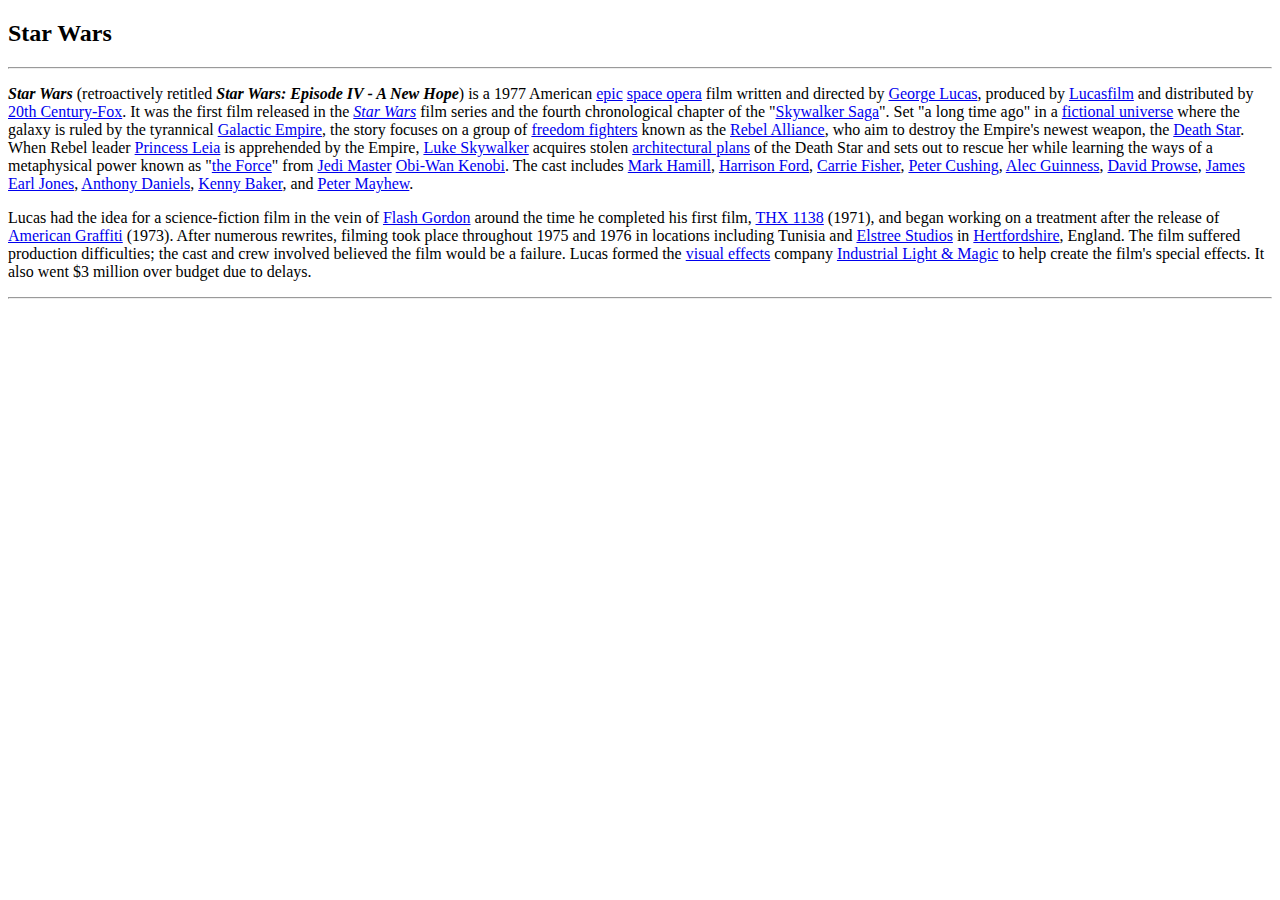
<file: Wikipedia_Article.html>
<!DOCTYPE html>
<html lang="en">
    <head>
        <title>Star Wars</title>
    </head>

    <body>

        <h2>Star Wars</h2>

        <hr />

            <p><strong><em>Star Wars</em></strong> (retroactively retitled <strong><em>Star Wars: Episode IV - A New Hope</em></strong>) is a 1977 American <a href="#">epic</a> <a href="#">space opera</a> film written and directed by <a href="#">George Lucas</a>, produced by <a href="#">Lucasfilm</a> and distributed by <a href="#">20th Century-Fox</a>. It was the first film released in the <a href="#"><em>Star Wars</em></a> film series and the fourth chronological chapter of the "<a href="#">Skywalker Saga</a>". Set "a long time ago" in a <a href="#">fictional universe</a> where the galaxy is ruled by the tyrannical <a href="#">Galactic Empire</a>, the story focuses on a group of <a href="#">freedom fighters</a> known as the <a href="#">Rebel Alliance</a>, who aim to destroy the Empire's newest weapon, the <a href="#">Death Star</a>. When Rebel leader <a href="#">Princess Leia</a> is apprehended by the Empire, <a href="#">Luke Skywalker</a> acquires stolen <a href="#">architectural plans</a> of the Death Star and sets out to rescue her while learning the ways of a metaphysical power known as "<a href="#">the Force</a>" from <a href="#">Jedi Master</a>  <a href="#">Obi-Wan Kenobi</a>. The cast includes <a href="#">Mark Hamill</a>, <a href="#">Harrison Ford</a>, <a href="#">Carrie Fisher</a>, <a href="#">Peter Cushing</a>, <a href="#">Alec Guinness</a>, <a href="#">David Prowse</a>, <a href="#">James Earl Jones</a>, <a href="#">Anthony Daniels</a>, <a href="#">Kenny Baker</a>, and <a href="#">Peter Mayhew</a>.</p>
        
            <p>Lucas had the idea for a science-fiction film in the vein of <a href="#">Flash Gordon</a> around the time he completed his first film, <a href="#">THX 1138</a> (1971), and began working on a treatment after the release of <a href="#">American Graffiti</a> (1973). After numerous rewrites, filming took place throughout 1975 and 1976 in locations including Tunisia and <a href="#">Elstree Studios</a> in <a href="#">Hertfordshire</a>, England. The film suffered production difficulties; the cast and crew involved believed the film would be a failure. Lucas formed the <a href="#">visual effects</a> company <a href="#">Industrial Light & Magic</a> to help create the film's special effects. It also went $3 million over budget due to delays.</P>

        <hr /> 

    </body>
</html>
</file>
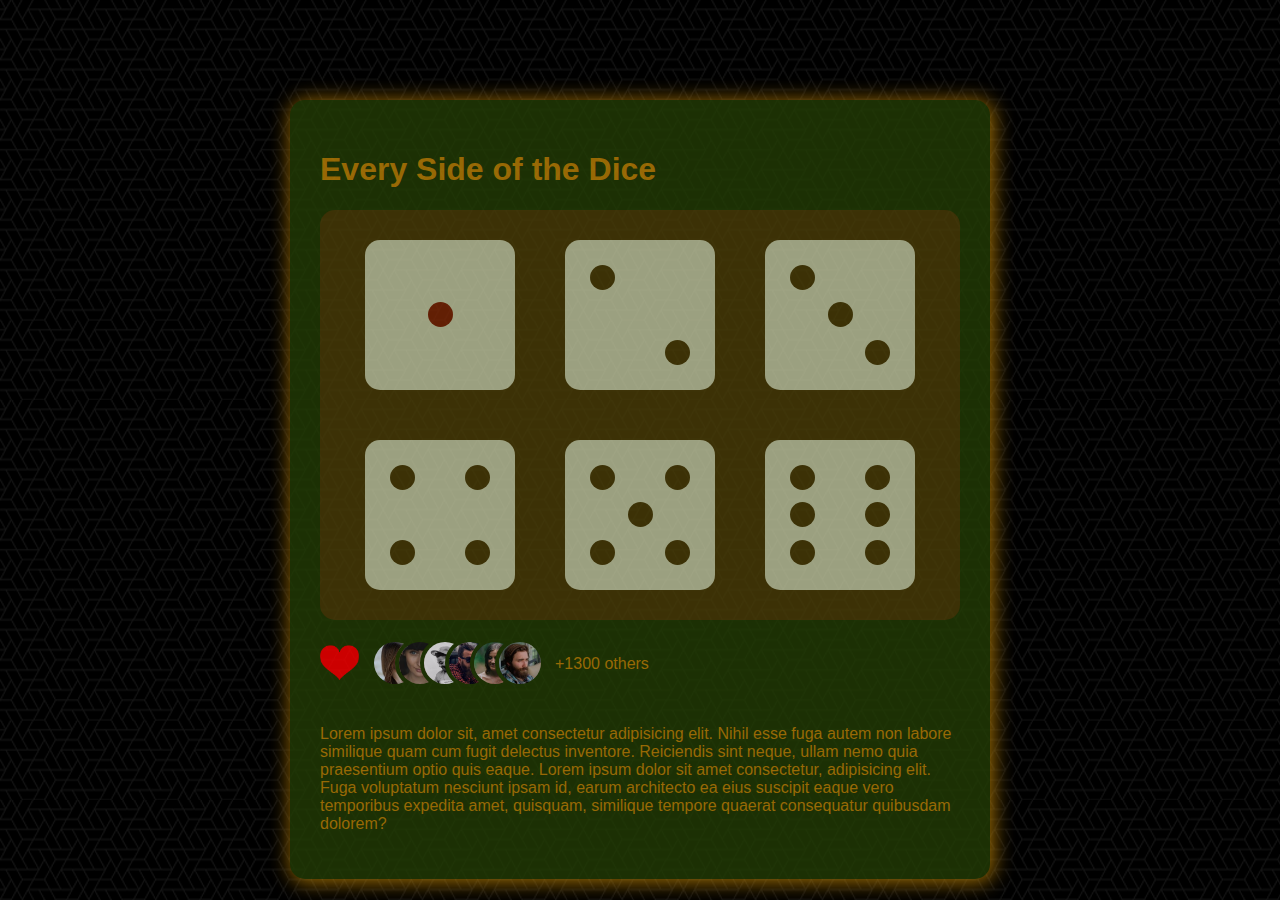
<file: Dice/Dice.html>
<!DOCTYPE html>
<html lang="en">
    <head>
        <title>Dice</title>
        <link rel="stylesheet" href="Dice.css">
    </head>
    <body>
        <main>
            <h1>Every Side of the Dice</h1>

            <div class="dice-box">
                <!-- First Die -->
                <div class="dice dice1">
                    <div class="dot-red"></div>
                </div>
                <!-- Second Die -->
                <div class="dice dice2">
                    <div class="dot dot1"></div>
                    <div class="dot dot2"></div>
                </div>
                <!-- Third Die -->
                <div class="dice dice3">
                    <div class="dot dot1"></div>
                    <div class="dot dot2"></div>
                    <div class="dot dot3"></div>
                </div>
                <!-- Fourth Die -->
                <div class="dice dice4">
                    <div class="dot dot1"></div>
                    <div class="dot dot2"></div>
                    <div class="dot dot3"></div>
                    <div class="dot dot4"></div>
                </div>
                <!-- Fifth Die -->
                <div class="dice dice5">
                    <div class="dot dot1"></div>
                    <div class="dot dot2"></div>
                    <div class="dot dot3"></div>
                    <div class="dot dot4"></div>
                    <div class="dot dot5"></div>
                </div>
                <!-- Sixth Die -->
                <div class="dice dice6">
                    <div class="dot dot1"></div>
                    <div class="dot dot2"></div>
                    <div class="dot dot3"></div>
                    <div class="dot dot4"></div>
                    <div class="dot dot5"></div>
                    <div class="dot dot6"></div>
                </div>
            </div>
            <!-- Pictures Container -->
            <div class="pics-box">
                <img src="Pics/heart-png-38780.png" alt="Heart" class="heart">
                <img src="Pics/ava1.jfif" alt="1" class="ava ava1">
                <img src="Pics/ava2.jfif" alt="2" class="ava ava2">
                <img src="Pics/ava3.jfif" alt="3" class="ava ava3">
                <img src="Pics/ava4.jfif" alt="4" class="ava ava4">
                <img src="Pics/ava5.jfif" alt="5" class="ava ava5">
                <img src="Pics/ava6.jfif" alt="6" class="ava ava6">
                <span class="others">+1300 others</span>
            </div>

            <div class="text-box">
                <p>Lorem ipsum dolor sit, amet consectetur adipisicing elit. Nihil esse fuga autem non labore similique quam cum fugit delectus inventore. Reiciendis sint neque, ullam nemo quia praesentium optio quis eaque. Lorem ipsum dolor sit amet consectetur, adipisicing elit. Fuga voluptatum nesciunt ipsam id, earum architecto ea eius suscipit eaque vero temporibus expedita amet, quisquam, similique tempore quaerat consequatur quibusdam dolorem?</p>
            </div>
        </main>
    </body>
</html>
</file>
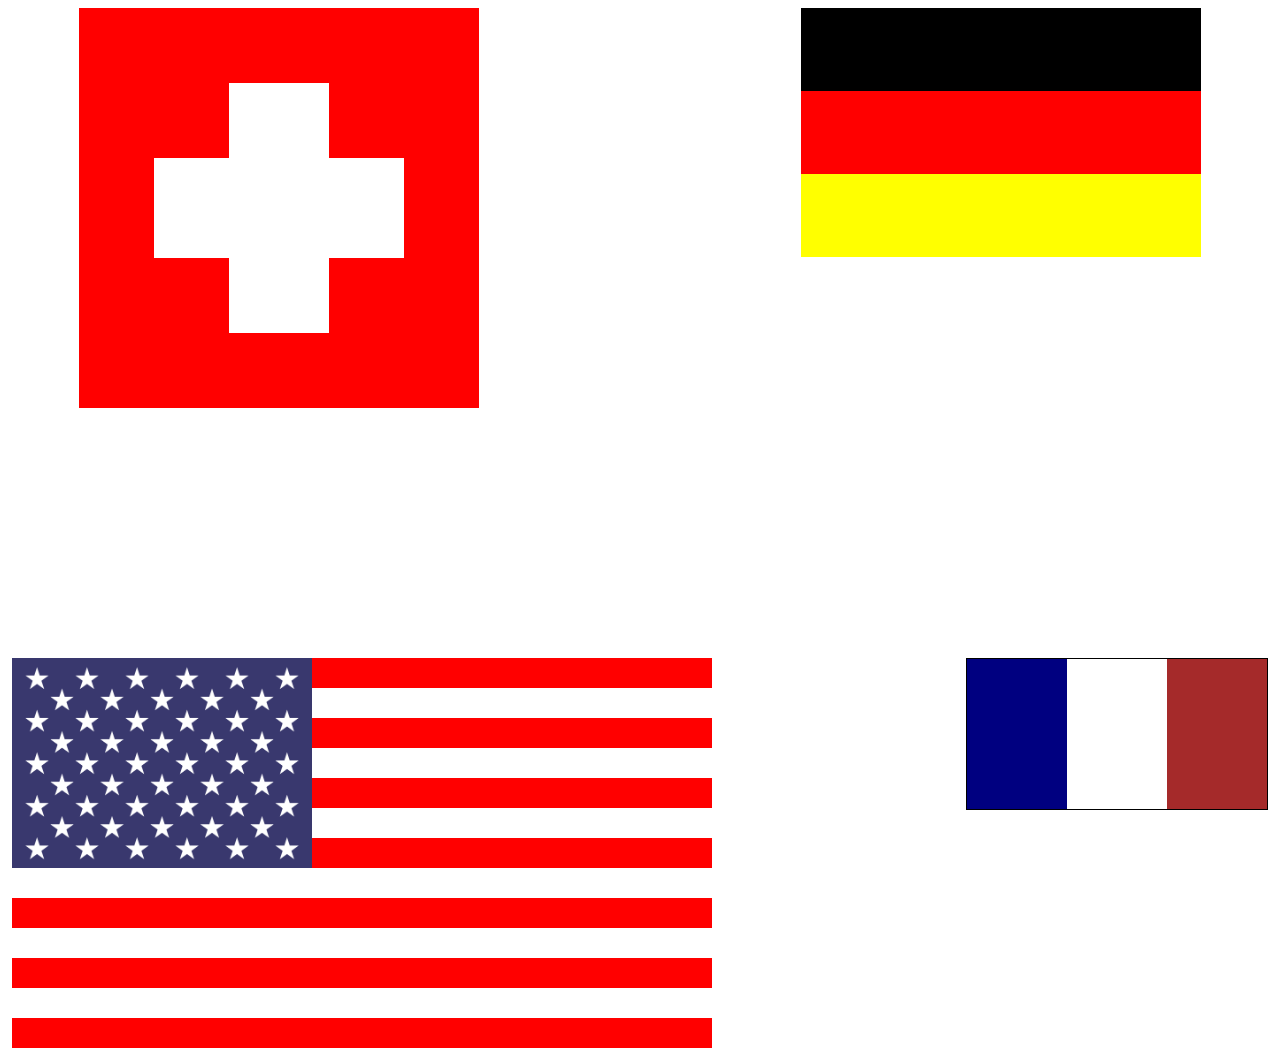
<file: Flags/flags.html>
<!DOCTYPE html>
<html>
    <head>
        <title>Flags</title>
        <link rel="stylesheet" href="styles.css">
    </head>

    <body>
        <div class="Germany">
            <div class="black-ger"></div>
            <div class="red-ger"></div>
            <div class="yellow-ger"></div>
        </div>

        <div class="Switzerland">
            <div class="white-1"></div>
            <div class="white-2"></div>
        </div>

        <div class="America">
            <div class="stars"></div>
            <div class="bars">
                <div class="bar-red1"></div>
                <div class="bar-white1"></div>
                <div class="bar-red2"></div>
                <div class="bar-white2"></div>
                <div class="bar-red3"></div>
                <div class="bar-white3"></div>
                <div class="bar-red4"></div>
            </div>
            <div class="stripes">
                <div class="stripe-white1"></div>
                <div class="stripe-red1"></div>
                <div class="stripe-white2"></div>
                <div class="stripe-red2"></div>
                <div class="stripe-white3"></div>
                <div class="stripe-red3"></div>
            </div>
        </div>

        <div class="France">
            <div class="left"></div>
            <div class="center"></div>
            <div class="right"></div>
        </div>
    </body>
</html>
</file>
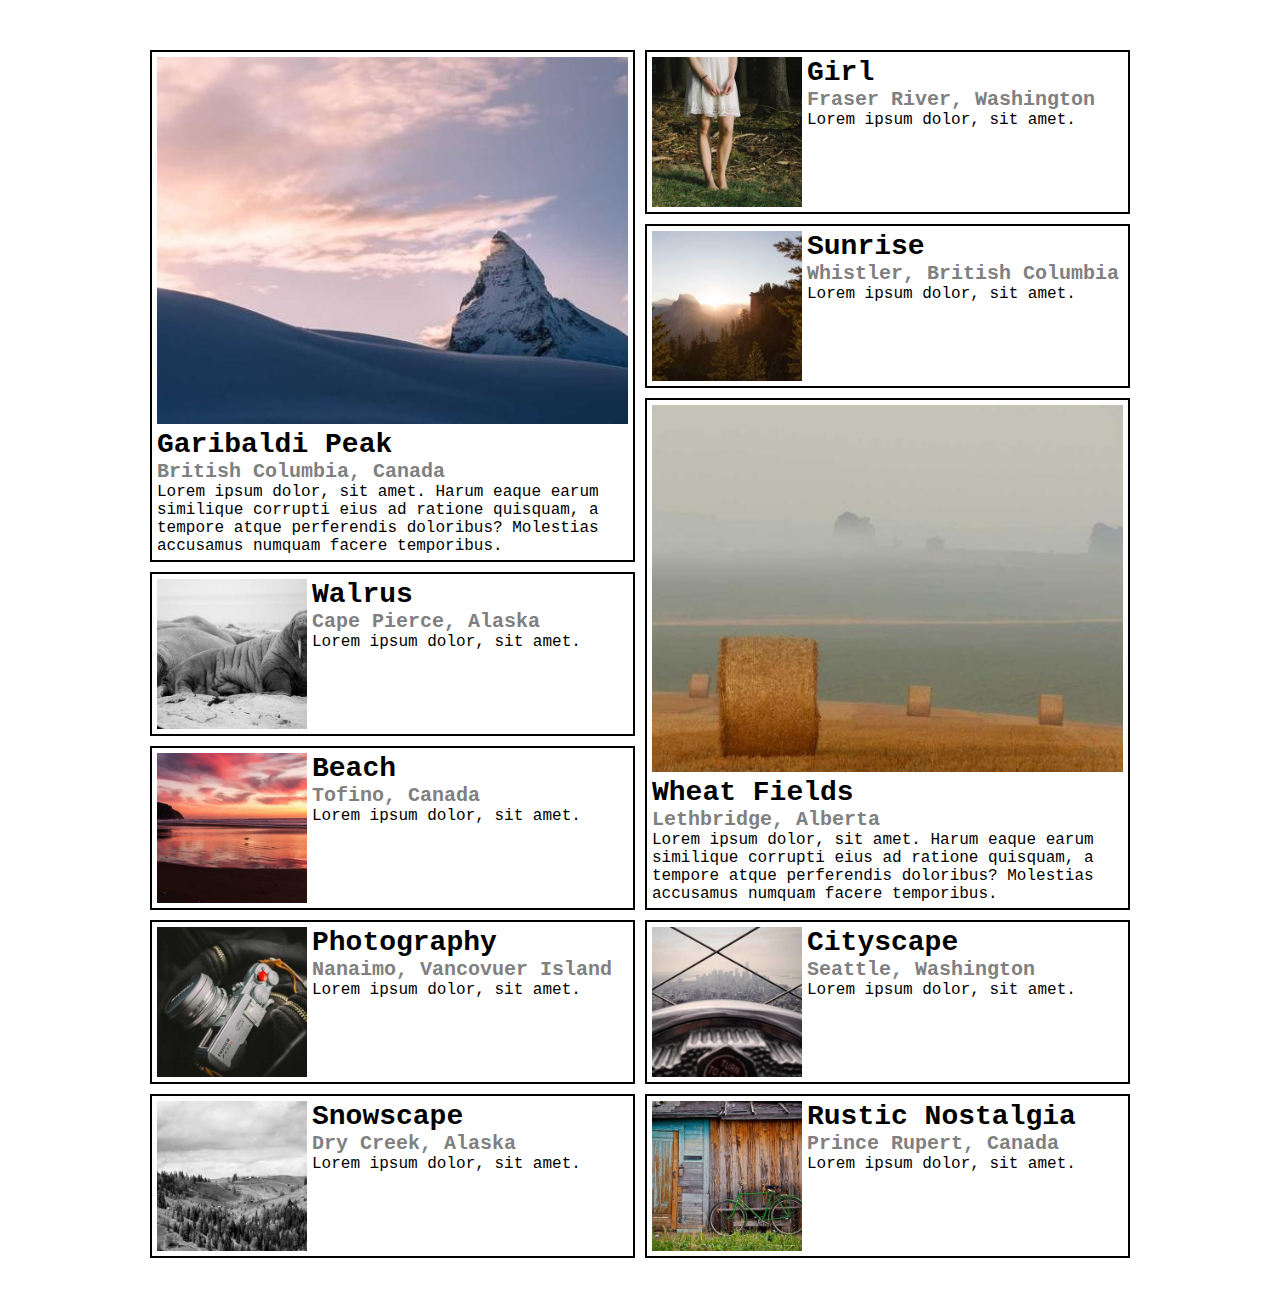
<file: Grid/grid.html>
<!DOCTYPE html>

<html lang="en">
    
    <head>
        <title>Grid</title>
        <link rel="stylesheet" type="text/css" href="grid.css">
    </head>

    <main>
        <div class="grid-parent">
            <div class="item item1">
                <img class="bigimg" src="Pics/1.jpg" alt="1">    
                <div class="text"><h2>Garibaldi Peak</h2><h3>British Columbia, Canada</h3>
                    <p>Lorem ipsum dolor, sit amet. Harum eaque earum similique corrupti eius ad ratione quisquam, a tempore atque perferendis doloribus? Molestias accusamus numquam facere temporibus.</p>
                    </div>
            </div>
            <div class="item item2">
                <img class="smallimg" src="Pics/2.jpg" alt="2">
                <div class="text"><h2>Walrus</h2><h3>Cape Pierce, Alaska</h3>
                    <p>Lorem ipsum dolor, sit amet.</p>
                    </div>
            </div>
            <div class="item item3">
                <img class="smallimg" src="Pics/3.jpg" alt="3">
                <div class="text"><h2>Beach</h2><h3>Tofino, Canada</h3>
                    <p>Lorem ipsum dolor, sit amet.</p>
                    </div>
            </div>
            <div class="item item4">
                <img class="smallimg" src="Pics/4.jpg" alt="4">
                <div class="text"><h2>Girl</h2><h3>Fraser River, Washington</h3>
                    <p>Lorem ipsum dolor, sit amet.</p>
                    </div>
            </div>
            <div class="item item5">
                <img class="smallimg" src="Pics/5.jpg" alt="5">
                <div class="text"><h2>Sunrise</h2><h3>Whistler, British Columbia</h3>
                    <p>Lorem ipsum dolor, sit amet.</p>
                </div>
            </div>
            <div class="item item6">
                <img class="bigimg" src="Pics/6.jpg" alt="1">    
                <div class="text"><h2>Wheat Fields</h2><h3>Lethbridge, Alberta</h3>
                    <p>Lorem ipsum dolor, sit amet. Harum eaque earum similique corrupti eius ad ratione quisquam, a tempore atque perferendis doloribus? Molestias accusamus numquam facere temporibus.</p>
                    </div>
            </div>
            <div class="item item7">
                <img class="smallimg" src="Pics/7.jpg" alt="7">
                <div class="text"><h2>Photography</h2><h3>Nanaimo, Vancovuer Island</h3>
                    <p>Lorem ipsum dolor, sit amet.</p>
                </div>
            </div>
            <div class="item item8">
                <img class="smallimg" src="Pics/8.jpg" alt="8">
                <div class="text"><h2>Cityscape</h2><h3>Seattle, Washington</h3>
                    <p>Lorem ipsum dolor, sit amet.</p>
                </div>
            </div>
            <div class="item item9">
                <img class="smallimg" src="Pics/9.jpg" alt="9">
                <div class="text"><h2>Snowscape</h2><h3>Dry Creek, Alaska</h3>
                    <p>Lorem ipsum dolor, sit amet.</p>
                </div>
            </div>
            <div class="item item10">
                <img class="smallimg" src="Pics/10.jpg" alt="10">
                <div class="text"><h2>Rustic Nostalgia</h2><h3>Prince Rupert, Canada</h3>
                    <p>Lorem ipsum dolor, sit amet.</p>
                </div>
            </div>
        </div>
    </main>

</html>
</file>
<file: DJ/styles.css>
body {
    font-family: 'Trebuchet MS', 'Lucida Sans Unicode', 'Lucida Grande', 'Lucida Sans', Arial, sans-serif;
    width: 700px;
    margin: 0px auto;
}

header {
    display: flex;
    justify-content: space-between;
    height: 70px;
}

.menu {
    padding-top: 15px;
    height: 35px;
}

/* DJ CONTENT */

main {
    display: flex;
    gap: 20px;
    justify-content: center;
    align-items: center;
    flex-direction: column;
}

article {
    display: flex;
    gap: 20px;
    justify-content: center;
    align-items: center;
}


p {
    color:red
}

.box {
    background-color: red;
    border-radius: 50%;
    height: 50px;
    width: 50px;
}

a {
    color: black;
}

/*CONCERT CONTENT*/

.events {
    display: flex;
    flex-direction: column;
    width: 650px;
    background-color: rgb(43, 42, 42);
    color: whitesmoke;
    padding: 40px;
    gap: 30px;
}

.events h2 {
    font-weight: lighter;
    font-size: 200%;
}

.concert {
    display: flex;
    flex-direction: row;
    gap: 30px;
    font-size: 150%;
}

.concert img {
    width: 150px;
}

.concert_data {
    display: flex;
    flex-direction: column;
    gap: 10px;
}

button {
    width: 130px;
    height: 40px;
    border-color: white;
    background-color:rgb(43, 42, 42);
    color: white;
    font-size: 15px;
    padding: 10px;
}
</file>
<file: Gallery X/style.css>
body {
    display: flex;
    font-family: serif;
    gap: 20px;
    flex-direction: row;
    justify-content: center;
    background-image: url(Pics/oriental-tiles.png);
}

body div .title {
    font-family: system-ui, -apple-system, BlinkMacSystemFont, 'Segoe UI', Roboto, Oxygen, Ubuntu, Cantarell, 'Open Sans', 'Helvetica Neue', sans-serif;
    font-weight: bold;
}

body .banner {
    width: 300px;
    background-color: #031b28;
    color: #e89c31;
    opacity: 80%;
    border-radius: 15px;
    padding: 20px;
    height: 92vh;
}

body div h1 {
    margin-bottom: 10px;
}

body div {
    height: auto;
    display: flex;
    flex-direction: column;
}

body div .pics {
    width: 100%;
    padding-bottom: 15px;
}

body div .italic {
    font-style: italic;
    font-size: large;
}

body div .date-place {
    font-size: small;
    font-weight: lighter;
}

/* Laptop Display */

@media (max-width:1250px) {
    body {
        justify-content: space-evenly;
    }

    body .banner {
        height: 92vh;
        width: auto;
    }
}
 
/* Tablet Display */

@media (max-width:820px) {
    body{
        display: grid;
        grid-template-columns: repeat(2, 1fr);
    }

    body .intro {
        grid-column: 1 / 3;
        width: unset;
        height: unset;
    }
    
    body .current{
        grid-column: 1 / 2;
        height: 68vh;
    }
    
    body .soon{
        grid-column: 2 / 3;
        height: 68vh;
    }

}

/* Mobile Display */

@media (max-width:500px) {
    body {
        display: flex;
        flex-direction: column;
    }

    body .intro {
        height: 93vh;
    }
}
</file>
<file: Dice/Dice.css>
body {
    background-image: url(Pics/what-the-hex-dark.png);
    font-family: sans-serif;
    display: flex;
    justify-content: center;
    margin-top: 100px;
}

main {
    color: #bd8306;
    background-color: #233d05;
    padding: 30px;
    opacity: 80%;
    width: 700px;
    border-radius: 15px;
    box-sizing: border-box;
    display: flex;
    flex-direction: column;
    box-shadow: 2px 2px 20px 2px;
}

main h1 {
    font-weight: 600;
}

main .dice-box {
    display: grid;
    background-color: #4b3e08;
    grid-template: repeat(2, 150px) / repeat(3, 150px);
    padding: 30px;
    gap: 50px;
    justify-items: center;
    justify-content: center;
    border-radius: 15px;
    box-sizing: border-box;
}

/* Dice Formatting */

main .dice-box .dice {
    height: 150px;
    width: 150px;
    border-radius: 15px;
    background-color: #c2c8a0;
    position: relative;
}

main .dice-box .dice .dot {
    height: 25px;
    width: 25px;
    border-radius: 50%;
    background-color: #4b3e08;
}

/* First Die */

main .dice-box .dice1 .dot-red {
    height: 25px;
    width: 25px;
    border-radius: 50%;
    background-color: #7b2706;
    position: absolute;
    top: 62.5px;
    left: 62.5px;
}

/* Second Die */

main .dice-box .dice2 .dot1 {
    position: absolute;
    top: 25px;
    left: 25px;
}

main .dice-box .dice2 .dot2 {
    position: absolute;
    bottom: 25px;
    right: 25px;
}

/* Third Die */

main .dice-box .dice3 .dot1 {
    position: absolute;
    top: 25px;
    left: 25px;
}

main .dice-box .dice3 .dot2 {
    position: absolute;
    bottom: 25px;
    right: 25px;
}

main .dice-box .dice3 .dot3 {
    position: absolute;
    top: 62.5px;
    left: 62.5px;
}

/* Fourth Die */

main .dice-box .dice4 .dot1 {
    position: absolute;
    top: 25px;
    left: 25px;
}

main .dice-box .dice4 .dot2 {
    position: absolute;
    bottom: 25px;
    right: 25px;
}

main .dice-box .dice4 .dot3 {
    position: absolute;
    bottom: 25px;
    left: 25px;
}

main .dice-box .dice4 .dot4 {
    position: absolute;
    top: 25px;
    right: 25px;
}

/* Fifth Die */

main .dice-box .dice5 .dot1 {
    position: absolute;
    top: 25px;
    left: 25px;
}

main .dice-box .dice5 .dot2 {
    position: absolute;
    bottom: 25px;
    right: 25px;
}

main .dice-box .dice5 .dot3 {
    position: absolute;
    bottom: 25px;
    left: 25px;
}

main .dice-box .dice5 .dot4 {
    position: absolute;
    top: 25px;
    right: 25px;
}

main .dice-box .dice5 .dot5 {
    position: absolute;
    top: 62.5px;
    left: 62.5px;
}

/* Fifth Die */

main .dice-box .dice6 .dot1 {
    position: absolute;
    top: 25px;
    left: 25px;
}

main .dice-box .dice6 .dot2 {
    position: absolute;
    bottom: 25px;
    right: 25px;
}

main .dice-box .dice6 .dot3 {
    position: absolute;
    bottom: 25px;
    left: 25px;
}

main .dice-box .dice6 .dot4 {
    position: absolute;
    top: 25px;
    right: 25px;
}

main .dice-box .dice6 .dot5 {
    position: absolute;
    top: 62.5px;
    left: 25px;
}

main .dice-box .dice6 .dot6 {
    position: absolute;
    top: 62.5px;
    right: 25px;
}

/* Pics */

main .pics-box {
    padding: 25px 0px;
    position: relative;
}

main .pics-box img {
    height: 50px;
}

main .pics-box .heart {
    height: 35px;
}

main .pics-box .ava {
    border-radius: 50%;
    border: solid 4px #233d05;
    box-sizing: border-box;
}

main .pics-box .ava1 {
    position: absolute;
    left: 50px;
    top: 18px;
}

main .pics-box .ava2 {
    position: absolute;
    left: 75px;
    top: 18px;
}

main .pics-box .ava3 {
    position: absolute;
    left: 100px;
    top: 18px;
}

main .pics-box .ava4 {
    position: absolute;
    left: 125px;
    top: 18px;
}

main .pics-box .ava5 {
    position: absolute;
    left: 150px;
    top: 18px;
}

main .pics-box .ava6 {
    position: absolute;
    left: 175px;
    top: 18px;
}

main .pics-box .others {
    position: absolute;
    left: 235px;
    top: 35px;
}

@media (max-width:700px) {
    main .dice-box {
        grid-template: repeat(2, 1fr) / repeat(2, 1fr);
    }
}
</file>
<file: Flags/styles.css>
body {
    display: flex;
    flex-direction: row;
    flex-wrap: wrap;
    justify-content: space-evenly;
    gap: 250px;
}

.Germany {
    width: 400px;
    height: 250px;
}

.black-ger {
    background-color: black;
    height: 83px;
}

.red-ger {
    background-color: red;
    height: 83px;
}

.yellow-ger {
    background-color: yellow;
    height: 83px;
}

.Switzerland {
    order: -1;
    display: flex; 
    background-color: red;
    height: 400px;
    width: 400px;
    align-items: center;
    justify-content: center;
}

.white-1 {
    background-color: white;
    height: 250px;
    width: 100px;
    position: absolute;
}

.white-2 {
    background-color: white;
    width: 250px;
    height: 100px;
    position: absolute;
}

.America {
    width: max-content;
    height: fit-content;
    display: flex;
    flex-direction: row;
    flex-wrap: wrap;
    width: 700px;
}

.stars {
    background-image: url("USA.png");
    background-size: cover;
    height: 210px;
    width: 300px;
}

.bars {
    width: 400px;
}

.bar-red1 {
    height: 30px;
    background-color: red;
}

.bar-white1 {
    height: 30px;
    background-color: white;
}

.bar-red2 {
    height: 30px;
    background-color: red;
}

.bar-white2 {
    height: 30px;
    background-color: white;
}

.bar-red3 {
    height: 30px;
    background-color: red;
}

.bar-white3 {
    height: 30px;
    background-color: white;
}

.bar-red4 {
    height: 30px;
    background-color: red;
} 

.stripes {
    width: 700px;
}

.stripe-white1 {
    height: 30px;
    background-color: white;
}
.stripe-white2 {
    height: 30px;
    background-color: white;
}
.stripe-white3 {
    height: 30px;
    background-color: white;
}

.stripe-red1 {
    height: 30px;
    background-color: red;
}

.stripe-red2 {
    height: 30px;
    background-color: red;
}

.stripe-red3 {
    height: 30px;
    background-color: red;
}

.France {
    display: flex;
    flex-direction: row;
    border: 1px solid black;
    height: 150px;
    width: 300px;
}

.left {
    background-color: navy;
    width: 100px;
}

.center {
    background-color: white;
    width: 100px;
}

.right {
    background-color: brown;
    width: 100px;
}
</file>
<file: Grid/grid.css>
html, body, h1, h2, h3, p {
    margin: 0;
}

.grid-parent {
    width: 980px;
    margin: 50px auto;
    display: grid;
    grid-template-columns: repeat(3, 1fr);
    grid-template-rows: repeat(5, 1fr);
    gap: 10px
}

h2 {
    font-size: 28px;
    font-family: 'Courier New', Courier, monospace;
}

h3 {
    font-size: 20px;
    font-family: 'Courier New', Courier, monospace;
    color: grey;
}
 
.bigimg {
    height: 80%;
    width: 100%;
    object-fit: cover;
}

.smallimg {
    height: 150px;
    width: 150px;
    object-fit: cover;
}

.item1 {
    font-family: 'Courier New', Courier, monospace;
    border: solid black 2px;
    padding: 5px;
    display: flex;
    flex-direction: column;
    gap: 5px;
    grid-area: 1/1/4/1;
    width: 1fr;
}

.item2 {
    font-family: 'Courier New', Courier, monospace;
    border: solid black 2px;
    padding: 5px;
    display: flex;
    flex-direction: row;
    gap: 5px;
    grid-area: 4/1/5/2;
}

.item3 {
    font-family: 'Courier New', Courier, monospace;
    border: solid black 2px;
    padding: 5px;
    display: flex;
    flex-direction: row;
    gap: 5px;
    grid-area: 5/1/5/2;
}

.item4 {
    font-family: 'Courier New', Courier, monospace;
    border: solid black 2px;
    padding: 5px;
    display: flex;
    flex-direction: row;
    gap: 5px;
    grid-area: 1/2/2/3;
}

.item5 {
    font-family: 'Courier New', Courier, monospace;
    border: solid black 2px;
    padding: 5px;
    display: flex;
    flex-direction: row;
    gap: 5px;
    grid-area: 2/2/3/3;
}

.item6 {
    font-family: 'Courier New', Courier, monospace;
    border: solid black 2px;
    padding: 5px;
    display: flex;
    flex-direction: column;
    gap: 5px;
    grid-area: 3/2/6/3;
}

.item7 {
    font-family: 'Courier New', Courier, monospace;
    border: solid black 2px;
    padding: 5px;
    display: flex;
    flex-direction: row;
    gap: 5px;
}

.item8 {
    font-family: 'Courier New', Courier, monospace;
    border: solid black 2px;
    padding: 5px;
    display: flex;
    flex-direction: row;
    gap: 5px;
}

.item9 {
    font-family: 'Courier New', Courier, monospace;
    border: solid black 2px;
    padding: 5px;
    display: flex;
    flex-direction: row;
    gap: 5px;
}

.item10 {
    font-family: 'Courier New', Courier, monospace;
    border: solid black 2px;
    padding: 5px;
    display: flex;
    flex-direction: row;
    gap: 5px;
}

@media (max-width: 1300px) {
    .grid-parent {
        grid-template-columns: repeat(2, 1fr);
    }
}

@media (max-width: 1000px) {
    .grid-parent {
        grid-template-columns: 1fr;
        width: 100%;
    }

    .item {
        grid-area: unset;
    }
}
</file>
